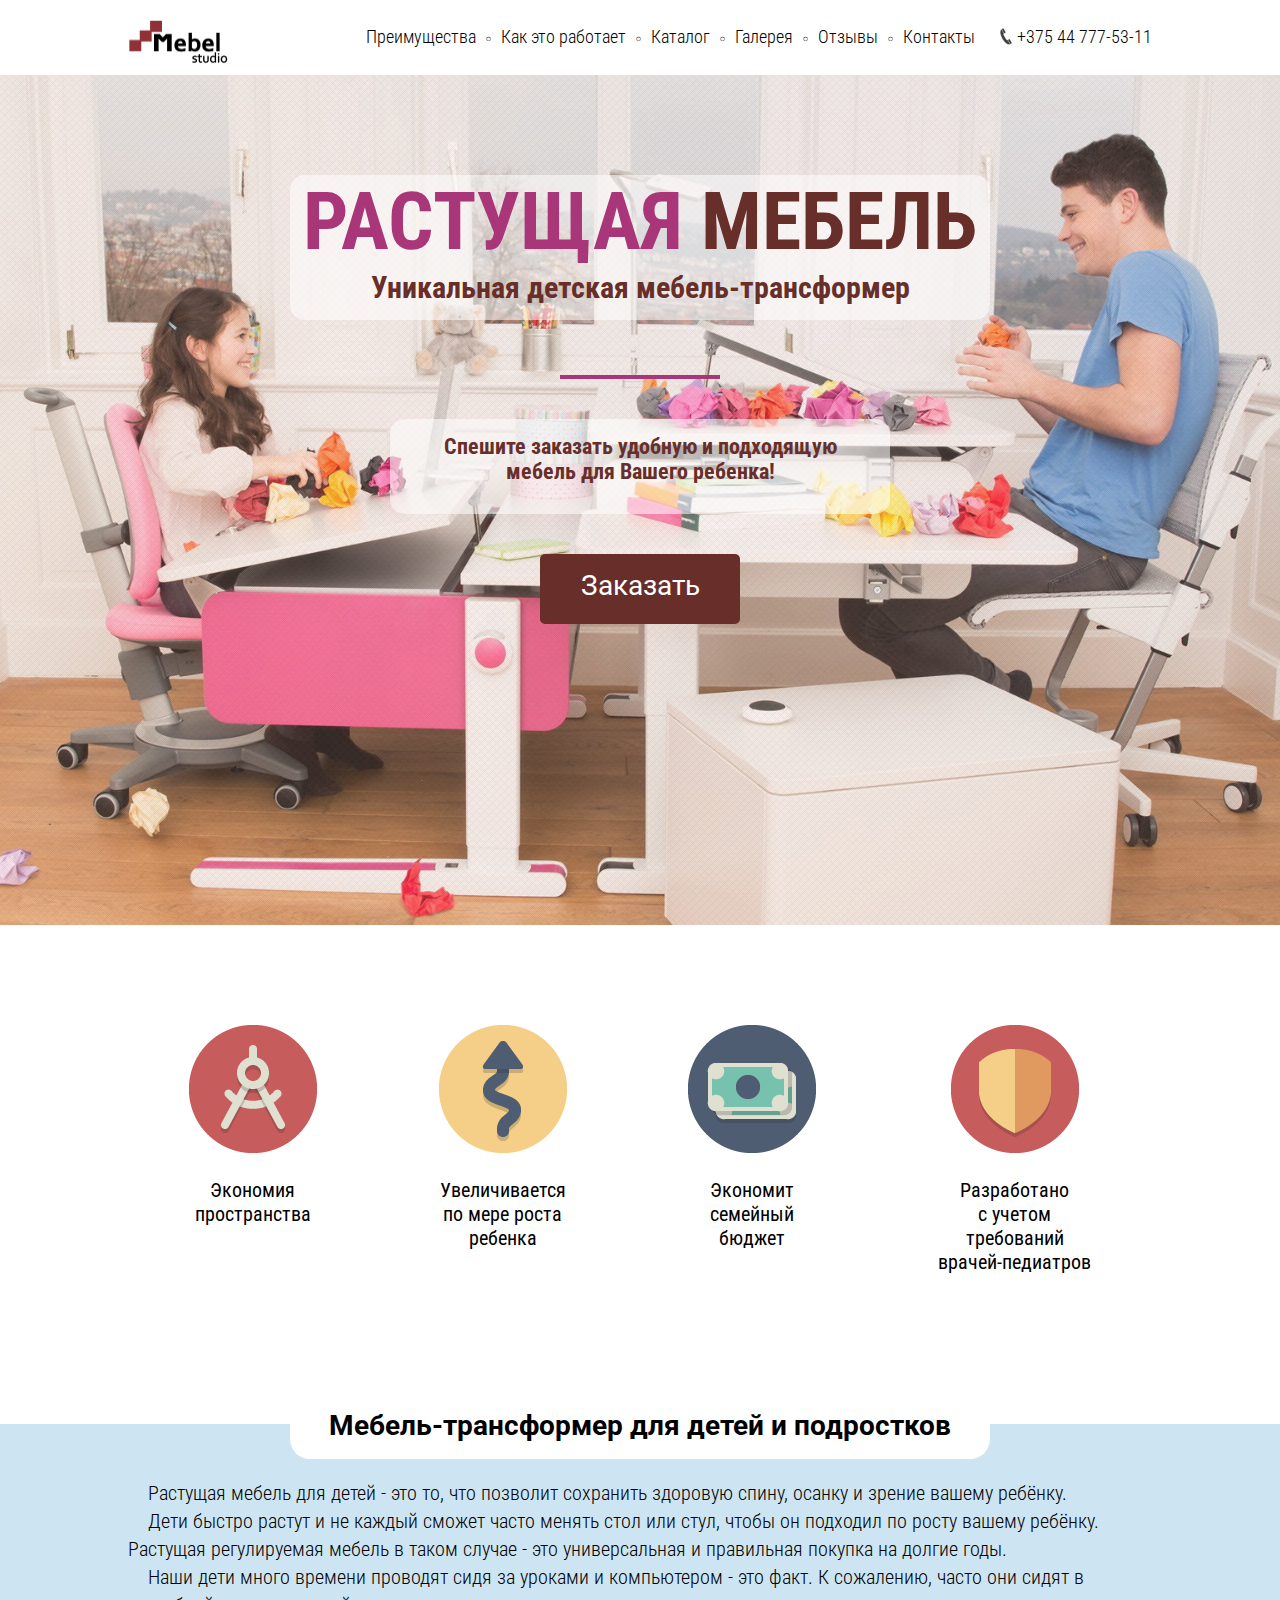
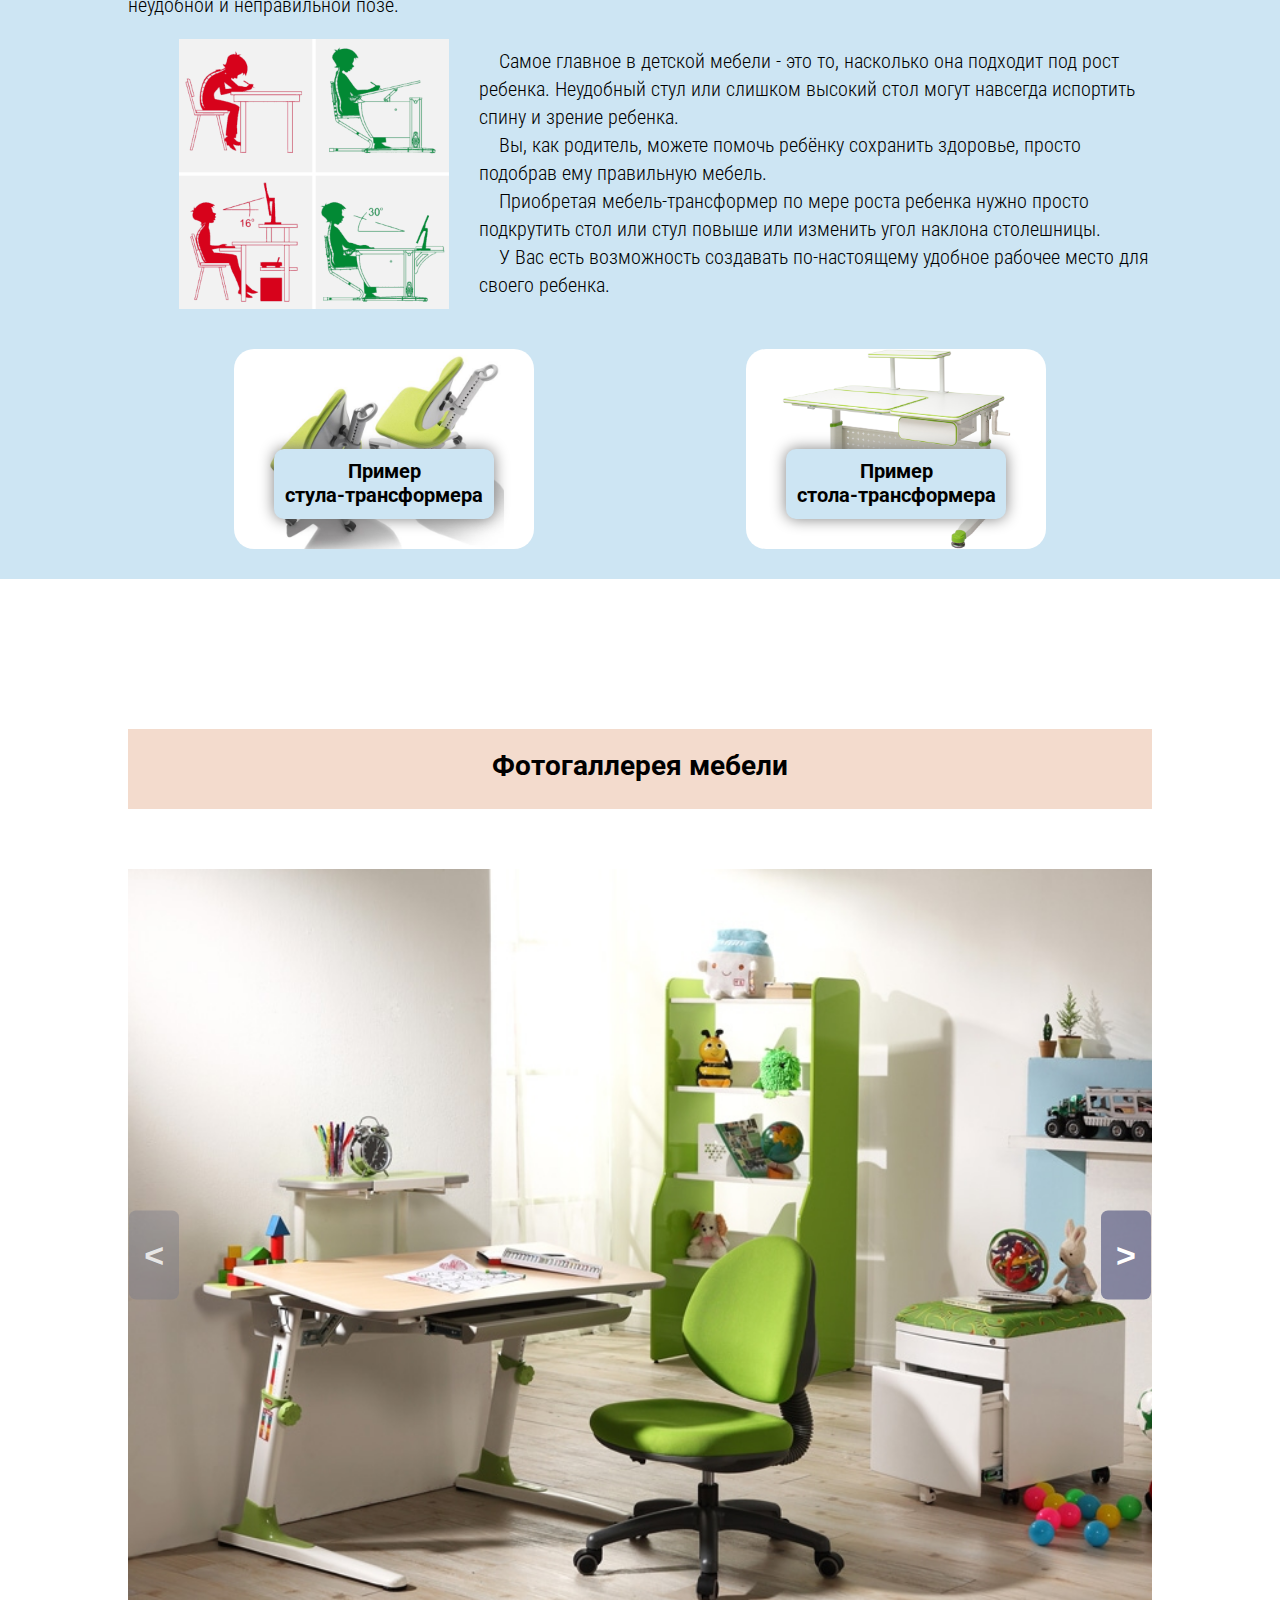
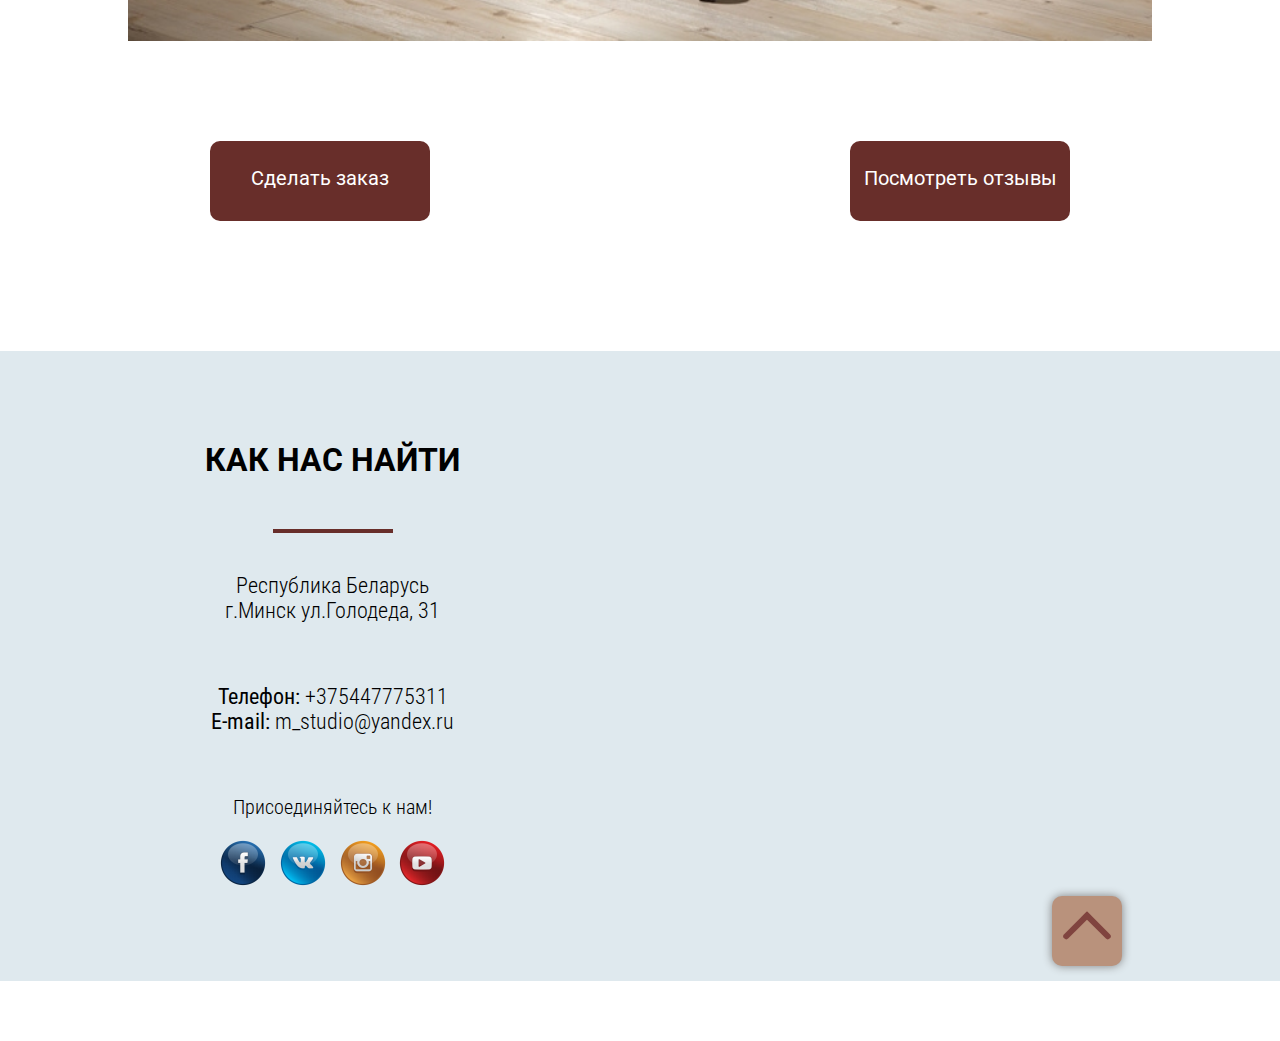
<file: index.html>
<!DOCTYPE html>
<html lang="ru">
<head>
    <meta charset="UTF-8">
    <meta name="viewport" content="width=device-width, initial-scale=1.0">
    <meta name="author" content="Миронов Алексей">
    <meta name="description" content="Все о растущей мебели для детей и подростков">
    <title>Главная</title>
    <link href="https://fonts.googleapis.com/css2?family=Montserrat:wght@400;500&family=Roboto+Condensed:ital,wght@0,300;0,400;1,300;1,400&family=Roboto:ital,wght@0,300;0,400;1,300;1,400&display=swap" rel="stylesheet">
    <link rel="stylesheet" href="css/style.css">
    <link rel="stylesheet" href="css/media.css">
</head>
<body>
    <div class="site">
        <header id="head" class="header">
            <div class="container">
                <div class="header_wrapper">
                    <div class="burger">&#9776;</div>
                    <div class="logo">
                        <a href="/"><img src="img/logo.png" alt="Логотип"></a>
                    </div>
                    <nav class="nav">
                        <ul>
                            <li><a href="#m1">Преимущества</a></li><span>o</span>
                            <li><a href="#m2">Как это работает</a></li><span>o</span>
                            <li><a class="bg_1" href="#">Каталог</a><ul>
                                <li><a href="pages/catalog_chairs.html">Каталог стульев</a></li>
                                <li><a href="pages/catalog_tables.html">Каталог столов</a></li>
                            </ul></li><span>o</span>
                            <li><a href="#m3">Галерея</a></li><span>o</span>
                            <li><a href="pages/reviews.html">Отзывы</a></li><span>o</span>
                            <li><a href="#m4">Контакты</a></li>
                        </ul>
                    </nav>
                    <div class="header_tel">
                        <a href="tel:+375447775311"><img src="img/icon-Tel.png">+375 44 777-53-11</a>
                    </div>
                </div>
            </div>
        </header>
        <main>
            <div class="wrapper_promo">
                <div class="promo"></div>
                <div class="promo_l1"></div>
                <div class="promo_l2"></div>
                <div class="wrapper_text">
                    <div class="promo_text1"><span class="text_s1">растущая </span>мебель</div>
                    <div class="promo_slogan">Уникальная детская мебель-трансформер</div>
                    <div class="line_1"></div>
                    <div class="promo_text2">Спешите заказать удобную и подходящую<br>мебель для Вашего ребенка!</div>
                    <div class="button1 openOrd">Заказать</div>
                </div>
            </div>

            <div class="container">
                <div id="m1" class="wrapper_item1">
                    <div class="item1_pict1">
                        <img src="img/circlecompass-icon.png" alt="icon_1">
                        <div class="item1_text">Экономия<br> пространства</div>
                    </div>
                    <div class="item1_pict1">
                        <img src="img/windy-icon.png" alt="icon_2">
                        <div class="item1_text">Увеличивается<br> по мере роста<br> ребенка</div>
                    </div>
                    <div class="item1_pict1">
                        <img src="img/money-icon.png" alt="icon_3">
                        <div class="item1_text">Экономит<br> семейный<br> бюджет</div>
                    </div>
                    <div class="item1_pict1">
                        <img src="img/security-icon.png" alt="icon_4">
                        <div class="item1_text">Разработано<br> с учетом<br> требований<br> врачей-педиатров</div>
                    </div>
                </div>
                <div id="m2"></div>
            </div>
            
            <div class="bg_item2">
                <div class="container">
                    <div class="wrapper_item2">
                        <div class="item2_h1">Мебель-трансформер для детей и подростков</div>
                        <div class="item2_p1"><p>Растущая мебель для детей - это то, что позволит сохранить здоровую спину, осанку и зрение вашему ребёнку. </p><p>Дети быстро растут и не каждый сможет часто менять стол или стул, чтобы он подходил по росту вашему ребёнку. Растущая регулируемая мебель в таком случае - это универсальная и правильная покупка на долгие годы.</p><p>Наши дети много времени проводят сидя за уроками и компьютером - это факт. К сожалению, часто они сидят в неудобной и неправильной позе.</p><img src="img/12.png" alt="foto2"> <br><p>Самое главное в детской мебели - это то, насколько она подходит под рост ребенка. Неудобный стул или слишком высокий стол могут навсегда испортить спину и зрение ребенка.</p> <p>Вы, как родитель, можете помочь ребёнку сохранить здоровье, просто подобрав ему правильную мебель.</p><p>Приобретая мебель-трансформер по мере роста ребенка нужно просто подкрутить стол или стул повыше или изменить угол наклона столешницы.</p><p>У Вас есть возможность создавать по-настоящему удобное рабочее место для своего ребенка.</p> </div>
                    </div>
                    <div class="wrapper_item3">
                        <div class="item2 pop1">
                            <div class="buttonPop chair">Пример<br> стула-трансформера</div>
                        </div>
                        <div class="item2 pop2">
                            <div class="buttonPop table">Пример<br> стола-трансформера</div>
                        </div>
                    </div>
                </div>
            </div>

            <div class="container">
                <div id="m3" class="gallery_text">Фотогаллерея мебели</div>
            </div>
            <section class="promoS" id="slider">
                <div class="container">
                    <ul class="promoS_list">
                        <li class="promoS_item">
                            <div class="promoS_cont img20"><img src="img/1opacity.png" alt=""></div>
                        </li>
                        <li class="promoS_item">
                            <div class="promoS_cont img21"><img src="img/1opacity.png" alt=""></div>
                        </li>
                        <li class="promoS_item">
                            <div class="promoS_cont img22"><img src="img/1opacity.png" alt=""></div>
                        </li>
                        <li class="promoS_item">
                            <div class="promoS_cont img23"><img src="img/1opacity.png" alt=""></div>
                        </li>
                        <li class="promoS_item">
                            <div class="promoS_cont img24"><img src="img/1opacity.png" alt=""></div>
                        </li>
                        <li class="promoS_item">
                            <div class="promoS_cont img25"><img src="img/1opacity.png" alt=""></div>
                        </li>
                        <li class="promoS_item">
                            <div class="promoS_cont img26"><img src="img/1opacity.png" alt=""></div>
                        </li>
                        <li class="promoS_item">
                            <div class="promoS_cont img27"><img src="img/1opacity.png" alt=""></div>
                        </li>
                        <li class="promoS_item">
                            <div class="promoS_cont img28"><img src="img/1opacity.png" alt=""></div>
                        </li>
                        <li class="promoS_item">
                            <div class="promoS_cont img29"><img src="img/1opacity.png" alt=""></div>
                        </li>
                        <li class="promoS_item">
                            <div class="promoS_cont img30"><img src="img/1opacity.png" alt=""></div>
                        </li>
                        <li class="promoS_item">
                            <div class="promoS_cont img31"><img src="img/1opacity.png" alt=""></div>
                        </li>
                    </ul>
                </div>
                <button class="promo_but promo_but_prew" id="prev"><</button>
                <button class="promo_but promo_but_next" id="next">></button>
            </section>

            <div class="wrapper_item4">
                <div class="buttonAction openOrd">Сделать заказ</div>
                <div class="buttonAction rew"><a href="pages/reviews.html">Посмотреть отзывы</a></div>
            </div>
        </main>
        <footer>
            <div class="bg_footer">
                <div class="container">
                    <div id="m4" class="wrapper_contacts">
                        <div class="contacts">
                            <div class="contacts_slogan">КАК НАС НАЙТИ</div>
                            <div class="line_2"></div>
                            <div class="contacts_text">Республика Беларусь<br> г.Минск ул.Голодеда, 31</div><br>
                            <a href="tel:+375447775311"><strong>Телефон: </strong>+375447775311</a><br>
                            <a href="mailto:mironov0507@gmail.com"><strong>E-mail: </strong>m_studio@yandex.ru</a>
                            <div class="contacts_text2">Присоединяйтесь к нам!</div>
                            <div class="wrapper_social">
                                <a href="https://www.facebook.com/" target="_blank"><div class="hoverS soc_fb"></div></a>
                                <a href="https://vk.com/" target="_blank"><div class="hoverS soc_vk"></div></a>
                                <a href="https://www.instagram.com/" target="_blank"><div class="hoverS soc_ins"></div></a>
                                <a href="https://www.youtube.com/" target="_blank"><div class="hoverS soc_you"></div></a>
                            </div>
                        </div>
                        <a href="#head"><div class="buttonUp">
                                        <div class="wr_lines">
                                            <div class="lineL"></div>
                                            <div class="lineR"></div>
                                        </div>
                                    </div></a>
                        <div class="map">
                            <iframe src="https://yandex.ru/map-widget/v1/?um=constructor%3Abe6701564202190aedefa91f8ec031a67f0ca0144181db90ae437dbca473207b&amp;source=constructor" frameborder="0"></iframe>
                        </div>
                    </div>
                </div>
            </div>
        </footer>
    </div>
    <script src="js/script.js"></script>
    <script src="js/api.js"></script>
</body>
</html>
</file>
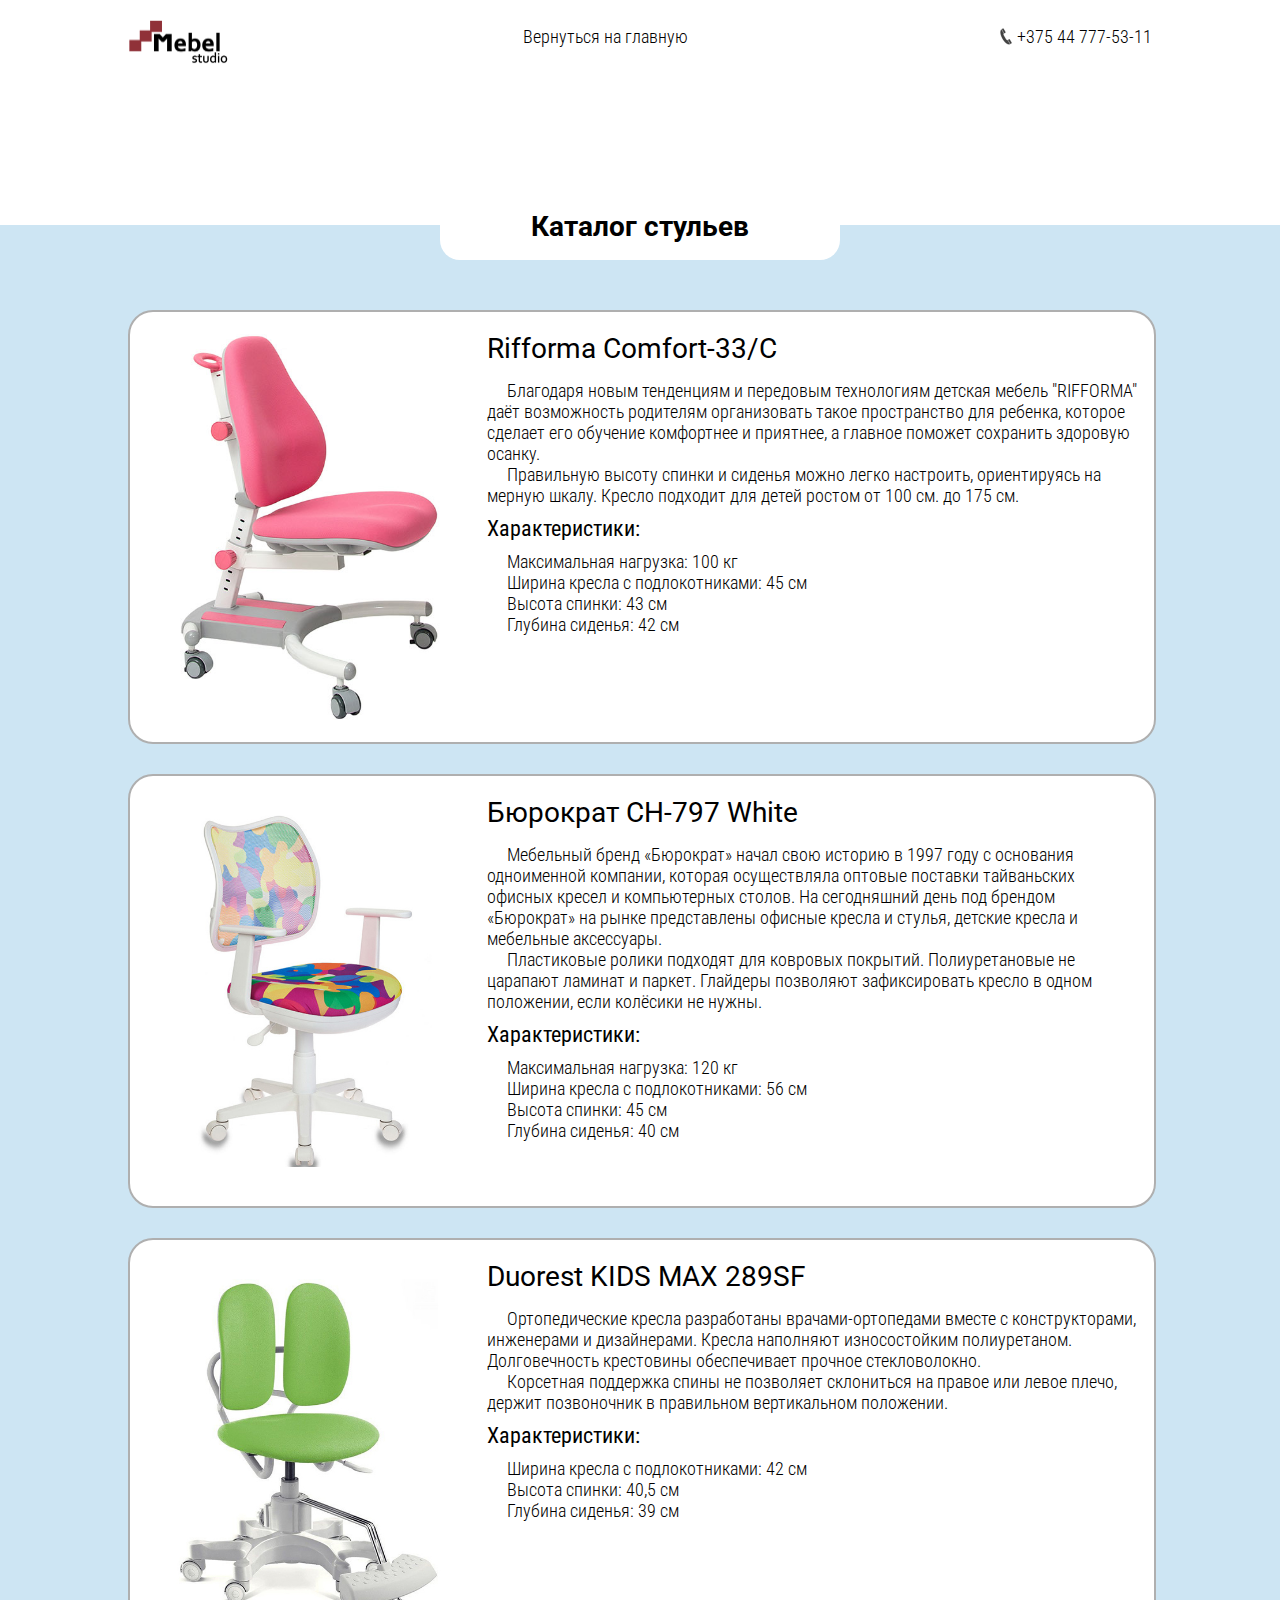
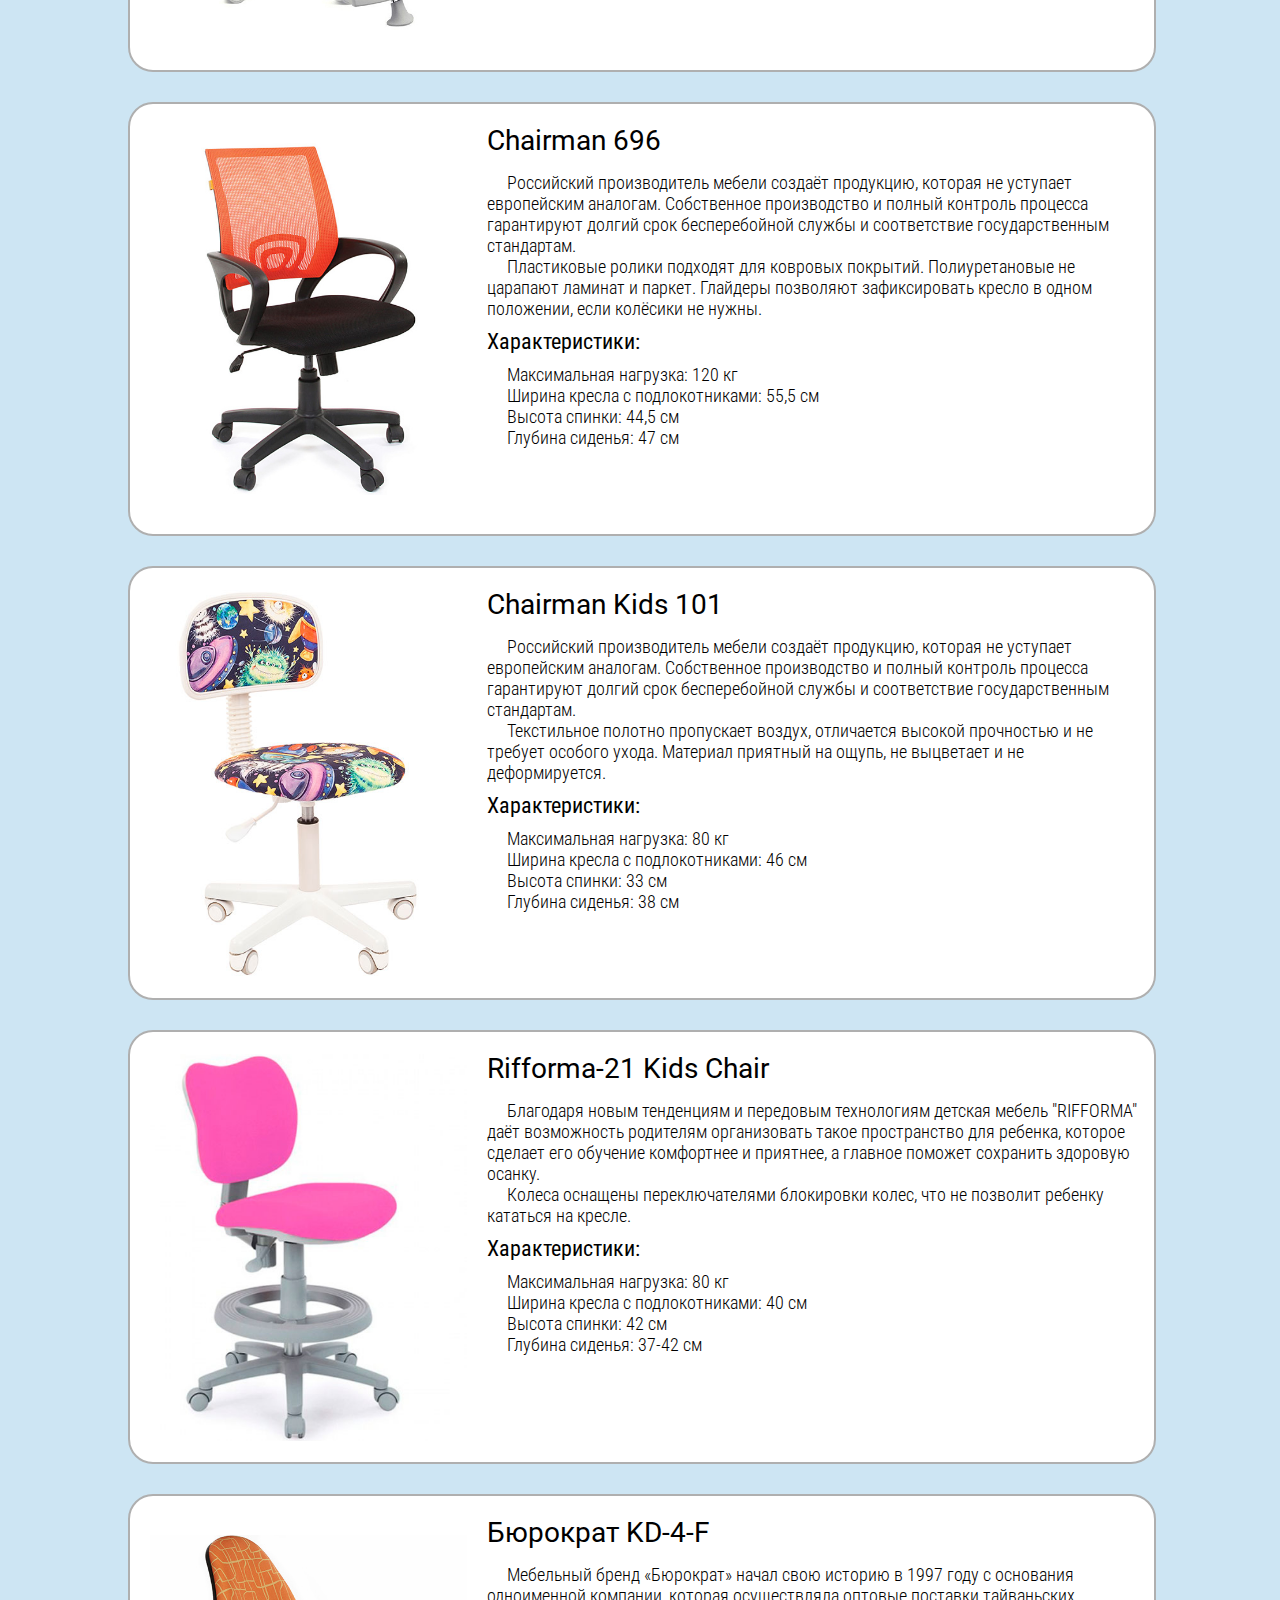
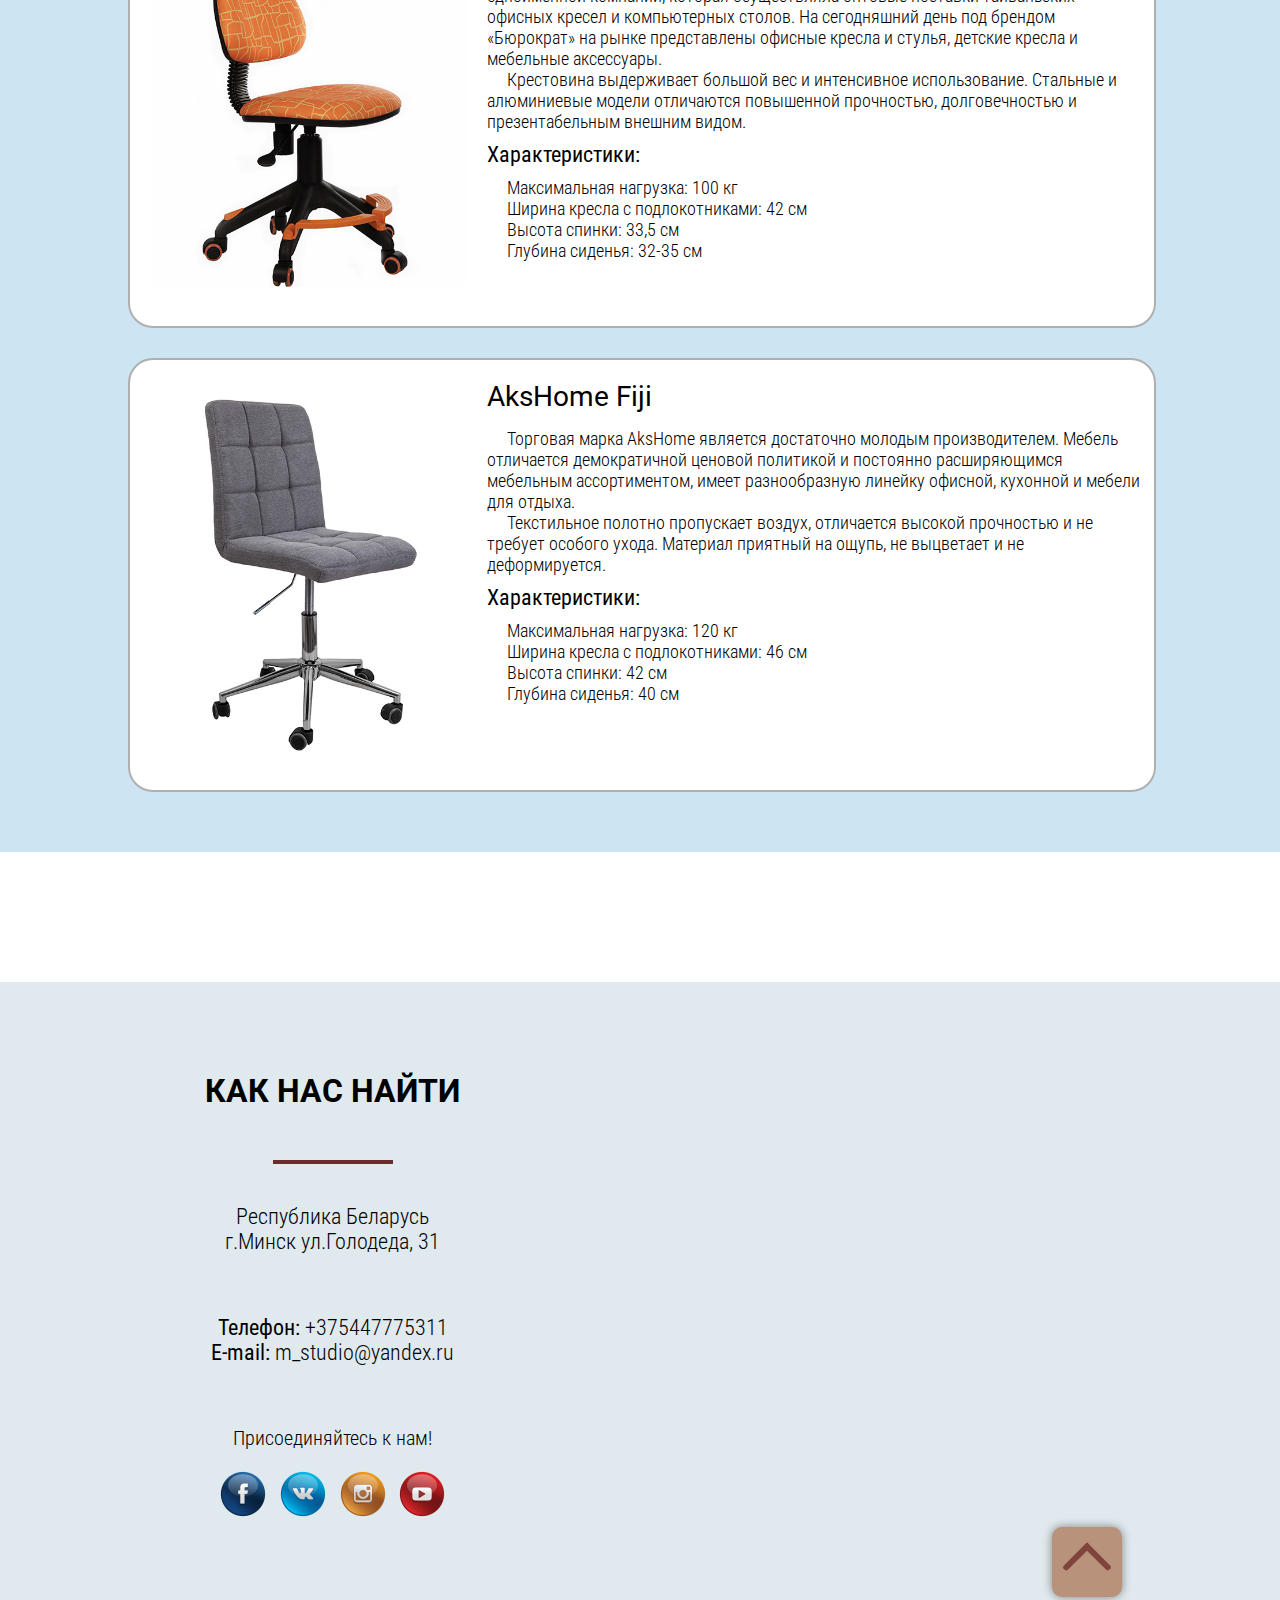
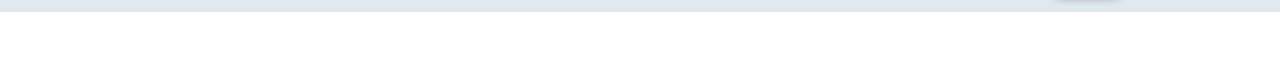
<file: pages/catalog_chairs.html>
<!DOCTYPE html>
<html lang="ru">
<head>
    <meta charset="UTF-8">
    <meta name="viewport" content="width=device-width, initial-scale=1.0">
    <meta name="author" content="Миронов Алексей">
    <meta name="description" content="Все о растущей мебели для детей и подростков">
    <title>Каталог стульев</title>
    <link href="https://fonts.googleapis.com/css2?family=Montserrat:wght@400;500&family=Roboto+Condensed:ital,wght@0,300;0,400;1,300;1,400&family=Roboto:ital,wght@0,300;0,400;1,300;1,400&display=swap" rel="stylesheet">
    <link rel="stylesheet" href="../css/style.css">
    <link rel="stylesheet" href="../css/media.css">
</head>
<body>
    <div class="site">
        <header id="head" class="header">
            <div class="container">
                <div class="header_wrapper">
                    <div class="logo">
                        <a href="../index.html"><img src="../img/logo.png" alt="Логотип"></a>
                    </div>
                    <nav class="nav1">
                        <ul>
                            <li><a href="../index.html">Вернуться на главную</a></li>
                        </ul>
                    </nav>
                    <div class="header_tel">
                        <a href="tel:+375447775311"><img src="../img/icon-Tel.png">+375 44 777-53-11</a>
                    </div>
                </div>
            </div>
        </header>
        <main>
            
            <div class="bg_item2">
                <div class="container">
                    <div class="wrapper_item21">
                        <div class="item2_h1 item2_h3">Каталог стульев</div>
                        <div class="wrapper_ch">
                            <div class="item_ch">
                                <div class="cat_img img1"></div>
                                <div class="cat_text">
                                    <div class="title_product">Rifforma Comfort-33/C</div>
                                    <div class="desc_product"><p>Благодаря новым тенденциям и передовым технологиям детская мебель "RIFFORMA" даёт возможность родителям организовать такое пространство для ребенка, которое сделает его обучение комфортнее и приятнее, а главное поможет сохранить здоровую осанку.</p><p>Правильную высоту спинки и сиденья можно легко настроить, ориентируясь на мерную шкалу. Кресло подходит для детей ростом от 100 см. до 175 см.
                                    </p><span>Характеристики:</span><p>Максимальная нагрузка:	100 кг</p><p>Ширина кресла с подлокотниками: 45 см</p><p>Высота спинки: 43 см</p><p>Глубина сиденья: 42 см
                                    </p></div>
                                </div>
                            </div>
                            <div class="item_ch">
                                <div class="cat_img img2"></div>
                                <div class="cat_text">
                                    <div class="title_product">Бюрократ CH-797 White</div>
                                    <div class="desc_product"><p>Мебельный бренд «Бюрократ» начал свою историю в 1997 году с основания одноименной компании, которая осуществляла оптовые поставки тайваньских офисных кресел и компьютерных столов. На сегодняшний день под брендом «Бюрократ» на рынке представлены офисные кресла и стулья, детские кресла и мебельные аксессуары.</p><p>Пластиковые ролики подходят для ковровых покрытий. Полиуретановые не царапают ламинат и паркет. Глайдеры позволяют зафиксировать кресло в одном положении, если колёсики не нужны.
                                    </p><span>Характеристики:</span><p>Максимальная нагрузка:	120 кг</p><p>Ширина кресла с подлокотниками: 56 см</p><p>Высота спинки: 45 см</p><p>Глубина сиденья: 40 см
                                    </p></div>
                                </div>
                            </div>
                            <div class="item_ch">
                                <div class="cat_img img3"></div>
                                <div class="cat_text">
                                    <div class="title_product">Duorest KIDS MAX 289SF</div>
                                    <div class="desc_product"><p>Ортопедические кресла разработаны врачами-ортопедами вместе с конструкторами, инженерами и дизайнерами. Кресла наполняют износостойким полиуретаном. Долговечность крестовины обеспечивает прочное стекловолокно.</p><p>Корсетная поддержка спины не позволяет склониться на правое или левое плечо, держит позвоночник в правильном вертикальном положении.
                                    </p><span>Характеристики:</span><p>Ширина кресла с подлокотниками: 42 см</p><p>Высота спинки: 40,5 см</p><p>Глубина сиденья: 39 см
                                    </p></div>
                                </div>
                            </div>
                            <div class="item_ch">
                                <div class="cat_img img4"></div>
                                <div class="cat_text">
                                    <div class="title_product">Chairman 696</div>
                                    <div class="desc_product"><p>Российский производитель мебели создаёт продукцию, которая не уступает европейским аналогам. Собственное производство и полный контроль процесса гарантируют долгий срок бесперебойной службы и соответствие государственным стандартам.</p><p>Пластиковые ролики подходят для ковровых покрытий. Полиуретановые не царапают ламинат и паркет. Глайдеры позволяют зафиксировать кресло в одном положении, если колёсики не нужны.
                                    </p><span>Характеристики:</span><p>Максимальная нагрузка:	120 кг</p><p>Ширина кресла с подлокотниками: 55,5 см</p><p>Высота спинки: 44,5 см</p><p>Глубина сиденья: 47 см
                                    </p></div>
                                </div>
                            </div>
                            <div class="item_ch">
                                <div class="cat_img img5"></div>
                                <div class="cat_text">
                                    <div class="title_product">Chairman Kids 101
                                    </div>
                                    <div class="desc_product"><p>Российский производитель мебели создаёт продукцию, которая не уступает европейским аналогам. Собственное производство и полный контроль процесса гарантируют долгий срок бесперебойной службы и соответствие государственным стандартам.</p><p>Текстильное полотно пропускает воздух, отличается высокой прочностью и не требует особого ухода. Материал приятный на ощупь, не выцветает и не деформируется.
                                    </p><span>Характеристики:</span><p>Максимальная нагрузка:	80 кг</p><p>Ширина кресла с подлокотниками: 46 см</p><p>Высота спинки: 33 см</p><p>Глубина сиденья: 38 см
                                    </p></div>
                                </div>
                            </div>
                            <div class="item_ch">
                                <div class="cat_img img6"></div>
                                <div class="cat_text">
                                    <div class="title_product">Rifforma-21 Kids Chair
                                    </div>
                                    <div class="desc_product"><p>Благодаря новым тенденциям и передовым технологиям детская мебель "RIFFORMA" даёт возможность родителям организовать такое пространство для ребенка, которое сделает его обучение комфортнее и приятнее, а главное поможет сохранить здоровую осанку.</p><p>Колеса оснащены переключателями блокировки колес, что не позволит ребенку кататься на кресле.
                                    </p><span>Характеристики:</span><p>Максимальная нагрузка:	80 кг</p><p>Ширина кресла с подлокотниками: 40 см</p><p>Высота спинки: 42 см</p><p>Глубина сиденья: 37-42 см
                                    </p></div>
                                </div>
                            </div>
                            <div class="item_ch">
                                <div class="cat_img img7"></div>
                                <div class="cat_text">
                                    <div class="title_product">Бюрократ KD-4-F</div>
                                    <div class="desc_product"><p>Мебельный бренд «Бюрократ» начал свою историю в 1997 году с основания одноименной компании, которая осуществляла оптовые поставки тайваньских офисных кресел и компьютерных столов. На сегодняшний день под брендом «Бюрократ» на рынке представлены офисные кресла и стулья, детские кресла и мебельные аксессуары.</p><p>Крестовина выдерживает большой вес и интенсивное использование. Стальные и алюминиевые модели отличаются повышенной прочностью, долговечностью и презентабельным внешним видом.
                                    </p><span>Характеристики:</span><p>Максимальная нагрузка:	100 кг</p><p>Ширина кресла с подлокотниками: 42 см</p><p>Высота спинки: 33,5 см</p><p>Глубина сиденья: 32-35 см
                                    </p></div>
                                </div>
                            </div>
                            <div class="item_ch">
                                <div class="cat_img img8"></div>
                                <div class="cat_text">
                                    <div class="title_product">AksHome Fiji</div>
                                    <div class="desc_product"><p>Торговая марка AksHome является достаточно молодым производителем. Мебель отличается демократичной ценовой политикой и постоянно расширяющимся мебельным ассортиментом, имеет разнообразную линейку офисной, кухонной и мебели для отдыха.</p><p>Текстильное полотно пропускает воздух, отличается высокой прочностью и не требует особого ухода. Материал приятный на ощупь, не выцветает и не деформируется.
                                    </p><span>Характеристики:</span><p>Максимальная нагрузка:	120 кг</p><p>Ширина кресла с подлокотниками: 46 см</p><p>Высота спинки: 42 см</p><p>Глубина сиденья: 40 см
                                    </p></div>
                                </div>
                            </div>
                        </div>
                    </div>
                </div>
            </div>
            
        </main>
        <footer>
            <div class="bg_footer">
                <div class="container">
                    <div class="wrapper_contacts">
                        <div class="contacts">
                            <div class="contacts_slogan">КАК НАС НАЙТИ</div>
                            <div class="line_2"></div>
                            <div class="contacts_text">Республика Беларусь<br> г.Минск ул.Голодеда, 31</div><br>
                            <a href="tel:+375447775311"><strong>Телефон: </strong>+375447775311</a><br>
                            <a href="mailto:mironov0507@gmail.com"><strong>E-mail: </strong>m_studio@yandex.ru</a>
                            <div class="contacts_text2">Присоединяйтесь к нам!</div>
                            <div class="wrapper_social">
                                <a href="https://www.facebook.com/" target="_blank"><div class="hoverS soc_fb"></div></a>
                                <a href="https://vk.com/" target="_blank"><div class="hoverS soc_vk"></div></a>
                                <a href="https://www.instagram.com/" target="_blank"><div class="hoverS soc_ins"></div></a>
                                <a href="https://www.youtube.com/" target="_blank"><div class="hoverS soc_you"></div></a>
                            </div>
                        </div>
                        <a href="#head"><div class="buttonUp">
                                        <div class="wr_lines">
                                            <div class="lineL"></div>
                                            <div class="lineR"></div>
                                        </div>
                                    </div></a>
                        <div class="map">
                            <iframe src="https://yandex.ru/map-widget/v1/?um=constructor%3Abe6701564202190aedefa91f8ec031a67f0ca0144181db90ae437dbca473207b&amp;source=constructor" frameborder="0"></iframe>
                        </div>
                    </div>
                </div>
            </div>
        </footer>
    </div>

    <script src="../js/api.js"></script>
</body>
</html>
</file>
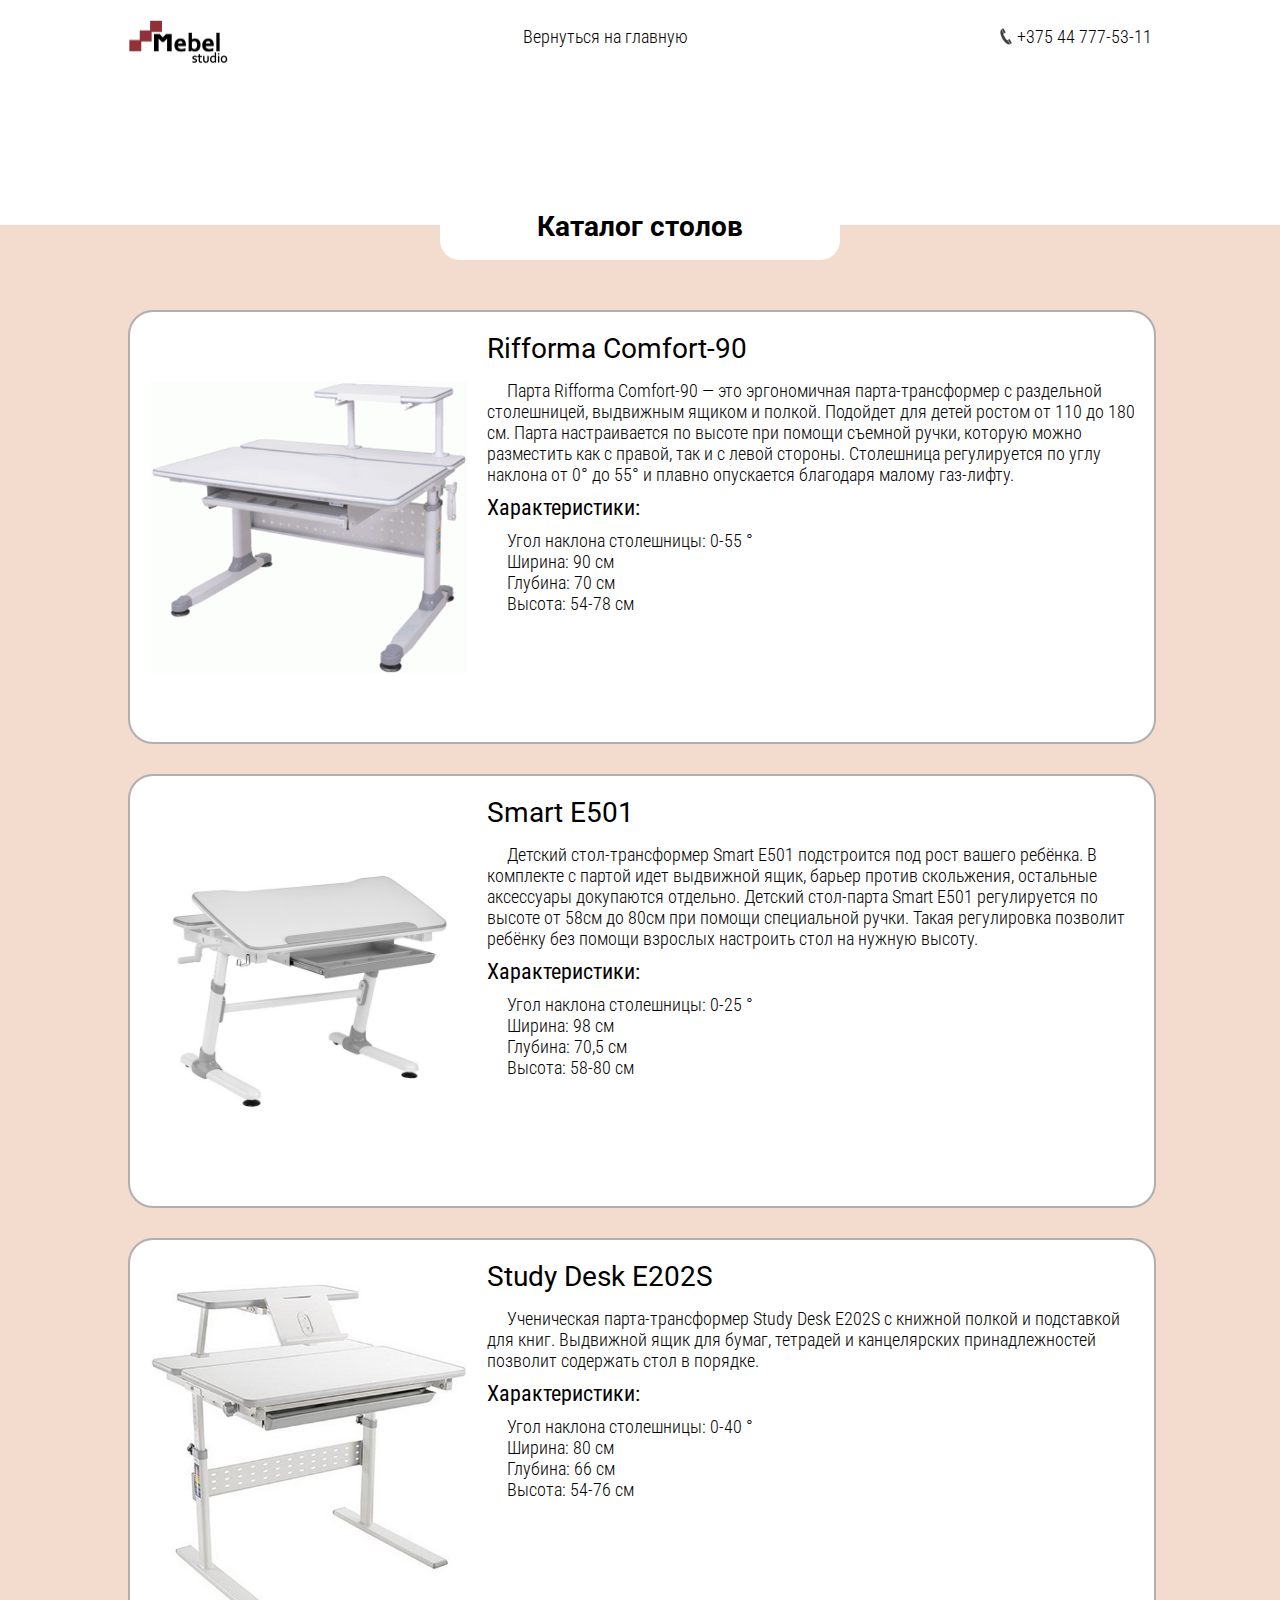
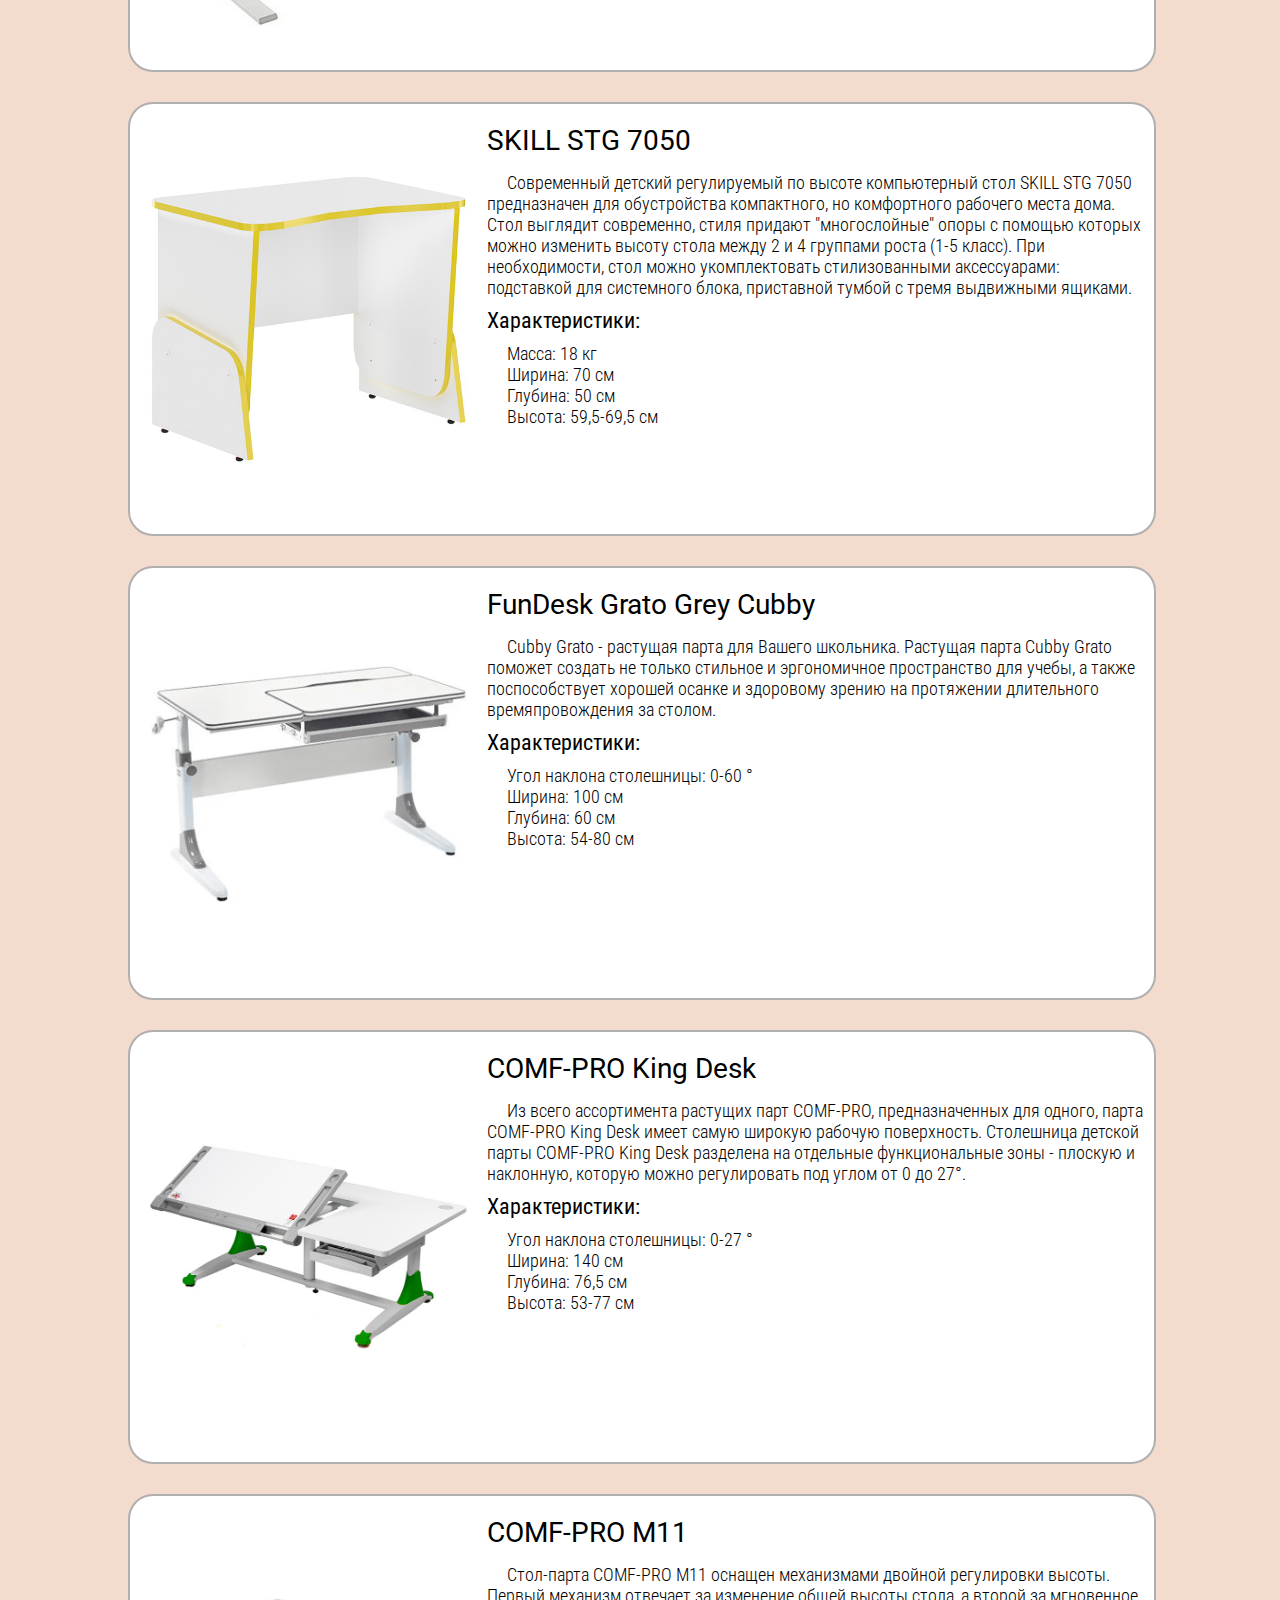
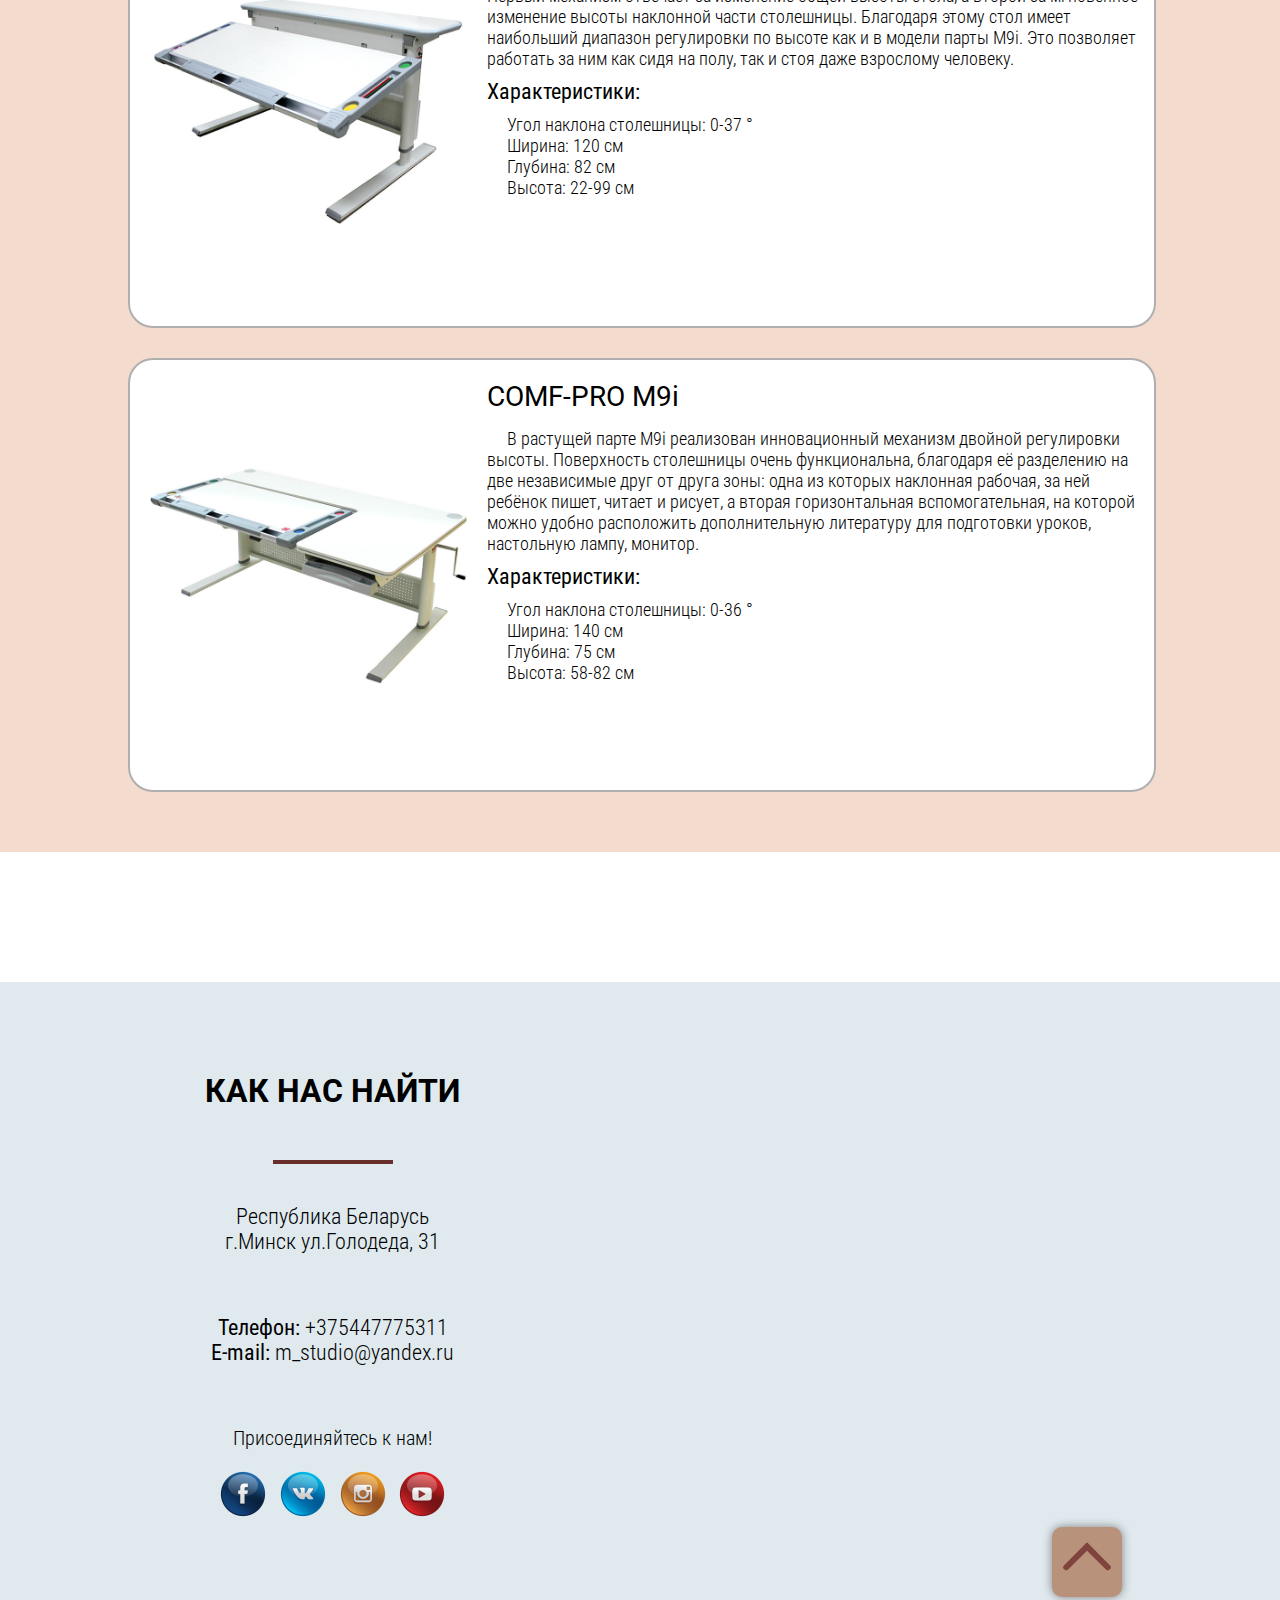
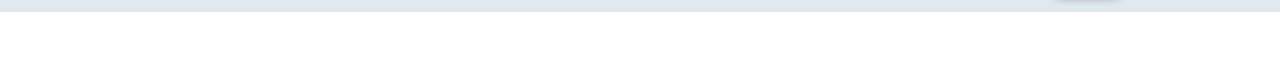
<file: pages/catalog_tables.html>
<!DOCTYPE html>
<html lang="ru">
<head>
    <meta charset="UTF-8">
    <meta name="viewport" content="width=device-width, initial-scale=1.0">
    <meta name="author" content="Миронов Алексей">
    <meta name="description" content="Все о растущей мебели для детей и подростков">
    <title>Каталог столов</title>
    <link href="https://fonts.googleapis.com/css2?family=Montserrat:wght@400;500&family=Roboto+Condensed:ital,wght@0,300;0,400;1,300;1,400&family=Roboto:ital,wght@0,300;0,400;1,300;1,400&display=swap" rel="stylesheet">
    <link rel="stylesheet" href="../css/style.css">
    <link rel="stylesheet" href="../css/media.css">
</head>
<body>
    <div class="site">
        <header id="head" class="header">
            <div class="container">
                <div class="header_wrapper">
                    <div class="logo">
                        <a href="../index.html"><img src="../img/logo.png" alt="Логотип"></a>
                    </div>
                    <nav class="nav1">
                        <ul>
                            <li><a href="../index.html">Вернуться на главную</a></li>
                        </ul>
                    </nav>
                    <div class="header_tel">
                        <a href="tel:+375447775311"><img src="../img/icon-Tel.png">+375 44 777-53-11</a>
                    </div>
                </div>
            </div>
        </header>
        <main>
            
            <div class="bg_item2 bg_item3">
                <div class="container">
                    <div class="wrapper_item21">
                        <div class="item2_h1 item2_h3">Каталог столов</div>
                        <div class="wrapper_ch">
                            <div class="item_ch">
                                <div class="cat_img img9"></div>
                                <div class="cat_text">
                                    <div class="title_product">Rifforma Comfort-90
                                    </div>
                                    <div class="desc_product"><p>Парта Rifforma Comfort-90 — это эргономичная парта-трансформер с раздельной столешницей, выдвижным ящиком и полкой. Подойдет для детей ростом от 110 до 180 см. Парта настраивается по высоте при помощи съемной ручки, которую можно разместить как с правой, так и с левой стороны. Столешница регулируется по углу наклона от 0° до 55° и плавно опускается благодаря малому газ-лифту.</p><span>Характеристики:</span><p>Угол наклона столешницы:	0-55 &deg;</p><p>Ширина: 90 см</p><p>Глубина: 70 см</p><p>Высота: 54-78 см</p></div>
                                </div>
                            </div>
                            <div class="item_ch">
                                <div class="cat_img img10"></div>
                                <div class="cat_text">
                                    <div class="title_product">Smart E501
                                    </div>
                                    <div class="desc_product"><p>Детский стол-трансформер Smart E501 подстроится под рост вашего ребёнка. В комплекте с партой идет выдвижной ящик, барьер против скольжения, остальные аксессуары докупаются отдельно. Детский стол-парта Smart E501 регулируется по высоте от 58см до 80см при помощи специальной ручки. Такая регулировка позволит ребёнку без помощи взрослых настроить стол на нужную высоту.</p><span>Характеристики:</span><p>Угол наклона столешницы:	0-25 &deg;</p><p>Ширина: 98 см</p><p>Глубина: 70,5 см</p><p>Высота: 58-80 см</p></div>
                                </div>
                            </div>
                            <div class="item_ch">
                                <div class="cat_img img11"></div>
                                <div class="cat_text">
                                    <div class="title_product">Study Desk E202S
                                    </div>
                                    <div class="desc_product"><p>Ученическая парта-трансформер Study Desk E202S с книжной полкой и подставкой для книг. Выдвижной ящик для бумаг, тетрадей и канцелярских принадлежностей позволит содержать стол в порядке.</p><span>Характеристики:</span><p>Угол наклона столешницы:	0-40 &deg;</p><p>Ширина: 80 см</p><p>Глубина: 66 см</p><p>Высота: 54-76 см</p></div>
                                </div>
                            </div>
                            <div class="item_ch">
                                <div class="cat_img img12"></div>
                                <div class="cat_text">
                                    <div class="title_product">SKILL STG 7050
                                    </div>
                                    <div class="desc_product"><p>Современный детский регулируемый по высоте компьютерный стол SKILL STG 7050 предназначен для обустройства компактного, но комфортного рабочего места дома. Стол выглядит современно, стиля придают "многослойные" опоры с помощью которых можно изменить высоту стола между 2 и 4 группами роста (1-5 класс). При необходимости, стол можно укомплектовать стилизованными аксессуарами: подставкой для системного блока, приставной тумбой с тремя выдвижными ящиками.</p><span>Характеристики:</span><p>Масса: 18 кг</p><p>Ширина: 70 см</p><p>Глубина: 50 см</p><p>Высота: 59,5-69,5 см</p></div>
                                </div>
                            </div>
                            <div class="item_ch">
                                <div class="cat_img img13"></div>
                                <div class="cat_text">
                                    <div class="title_product">FunDesk Grato Grey Cubby
                                    </div>
                                    <div class="desc_product"><p>Cubby Grato - растущая парта для Вашего школьника. Растущая парта Cubby Grato поможет создать не только стильное и эргономичное пространство для учебы, а также поспособствует хорошей осанке и здоровому зрению на протяжении длительного времяпровождения за столом.</p><span>Характеристики:</span><p>Угол наклона столешницы:	0-60 &deg;</p><p>Ширина: 100 см</p><p>Глубина: 60 см</p><p>Высота: 54-80 см</p></div>
                                </div>
                            </div>
                            <div class="item_ch">
                                <div class="cat_img img14"></div>
                                <div class="cat_text">
                                    <div class="title_product">COMF-PRO King Desk
                                    </div>
                                    <div class="desc_product"><p>Из всего ассортимента растущих парт COMF-PRO, предназначенных для одного, парта COMF-PRO King Desk имеет самую широкую рабочую поверхность. Столешница детской парты COMF-PRO King Desk разделена на отдельные функциональные зоны - плоскую и наклонную, которую можно регулировать под углом от 0 до 27°.</p><span>Характеристики:</span><p>Угол наклона столешницы:	0-27 &deg;</p><p>Ширина: 140 см</p><p>Глубина: 76,5 см</p><p>Высота: 53-77 см</p></div>
                                </div>
                            </div>
                            <div class="item_ch">
                                <div class="cat_img img15"></div>
                                <div class="cat_text">
                                    <div class="title_product">COMF-PRO M11
                                    </div>
                                    <div class="desc_product"><p>Стол-парта COMF-PRO М11 оснащен механизмами двойной регулировки высоты. Первый механизм отвечает за изменение общей высоты стола, а второй за мгновенное изменение высоты наклонной части столешницы. Благодаря этому стол имеет наибольший диапазон регулировки по высоте как и в модели парты М9i. Это позволяет работать за ним как сидя на полу, так и стоя даже взрослому человеку.</p><span>Характеристики:</span><p>Угол наклона столешницы:	0-37 &deg;</p><p>Ширина: 120 см</p><p>Глубина: 82 см</p><p>Высота: 22-99 см</p></div>
                                </div>
                            </div>
                            <div class="item_ch">
                                <div class="cat_img img16"></div>
                                <div class="cat_text">
                                    <div class="title_product">COMF-PRO M9i
                                    </div>
                                    <div class="desc_product"><p>В растущей парте M9i реализован инновационный механизм двойной регулировки высоты. Поверхность столешницы очень функциональна, благодаря её разделению на две независимые друг от друга зоны: одна из которых наклонная рабочая, за ней ребёнок пишет, читает и рисует, а вторая горизонтальная вспомогательная, на которой можно удобно расположить дополнительную литературу для подготовки уроков, настольную лампу, монитор.</p><span>Характеристики:</span><p>Угол наклона столешницы:	0-36 &deg;</p><p>Ширина: 140 см</p><p>Глубина: 75 см</p><p>Высота: 58-82 см</p></div>
                                </div>
                            </div>
                        </div>
                    </div>
                </div>
            </div>
            
        </main>
        <footer>
            <div class="bg_footer">
                <div class="container">
                    <div class="wrapper_contacts">
                        <div class="contacts">
                            <div class="contacts_slogan">КАК НАС НАЙТИ</div>
                            <div class="line_2"></div>
                            <div class="contacts_text">Республика Беларусь<br> г.Минск ул.Голодеда, 31</div><br>
                            <a href="tel:+375447775311"><strong>Телефон: </strong>+375447775311</a><br>
                            <a href="mailto:mironov0507@gmail.com"><strong>E-mail: </strong>m_studio@yandex.ru</a>
                            <div class="contacts_text2">Присоединяйтесь к нам!</div>
                            <div class="wrapper_social">
                                <a href="https://www.facebook.com/" target="_blank"><div class="hoverS soc_fb"></div></a>
                                <a href="https://vk.com/" target="_blank"><div class="hoverS soc_vk"></div></a>
                                <a href="https://www.instagram.com/" target="_blank"><div class="hoverS soc_ins"></div></a>
                                <a href="https://www.youtube.com/" target="_blank"><div class="hoverS soc_you"></div></a>
                            </div>
                        </div>
                        <a href="#head"><div class="buttonUp">
                                        <div class="wr_lines">
                                            <div class="lineL"></div>
                                            <div class="lineR"></div>
                                        </div>
                                    </div></a>
                        <div class="map">
                            <iframe src="https://yandex.ru/map-widget/v1/?um=constructor%3Abe6701564202190aedefa91f8ec031a67f0ca0144181db90ae437dbca473207b&amp;source=constructor" frameborder="0"></iframe>
                        </div>
                    </div>
                </div>
            </div>
        </footer>
    </div>

    <script src="../js/api.js"></script>
</body>
</html>
</file>
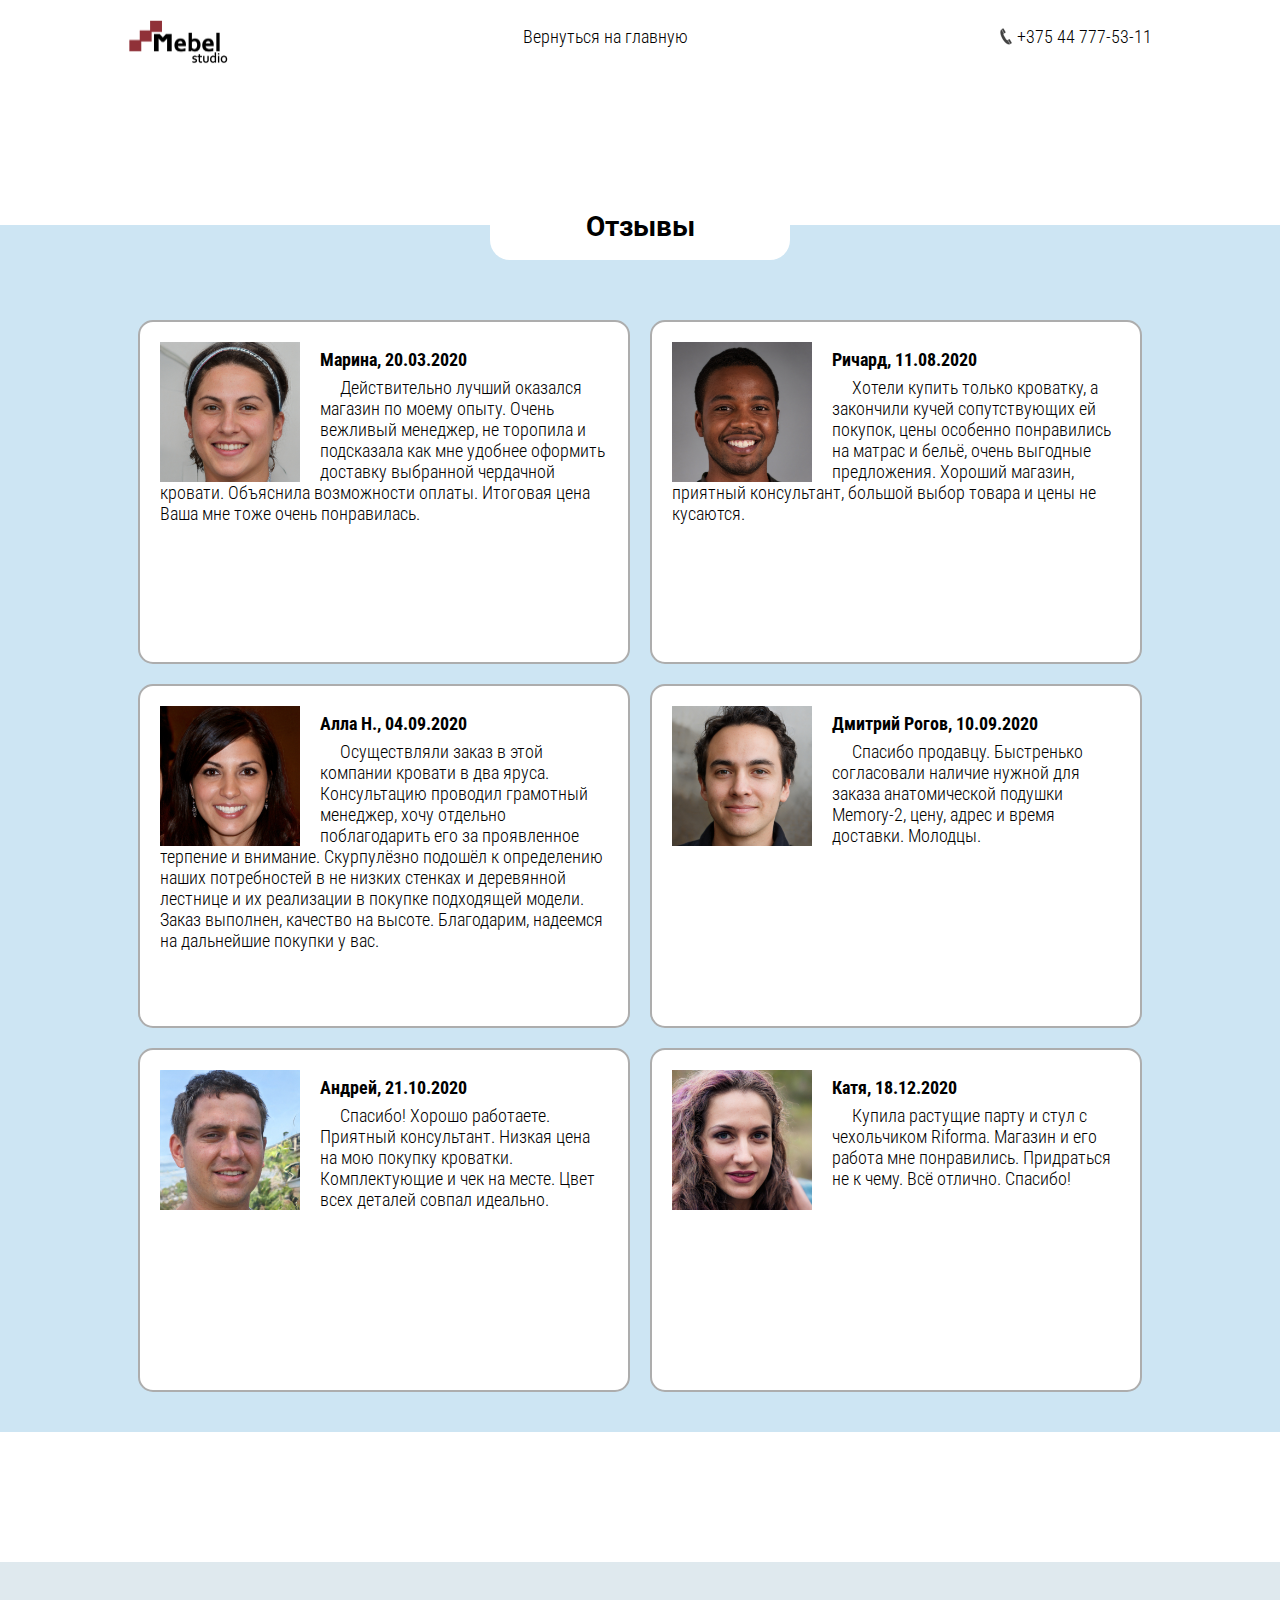
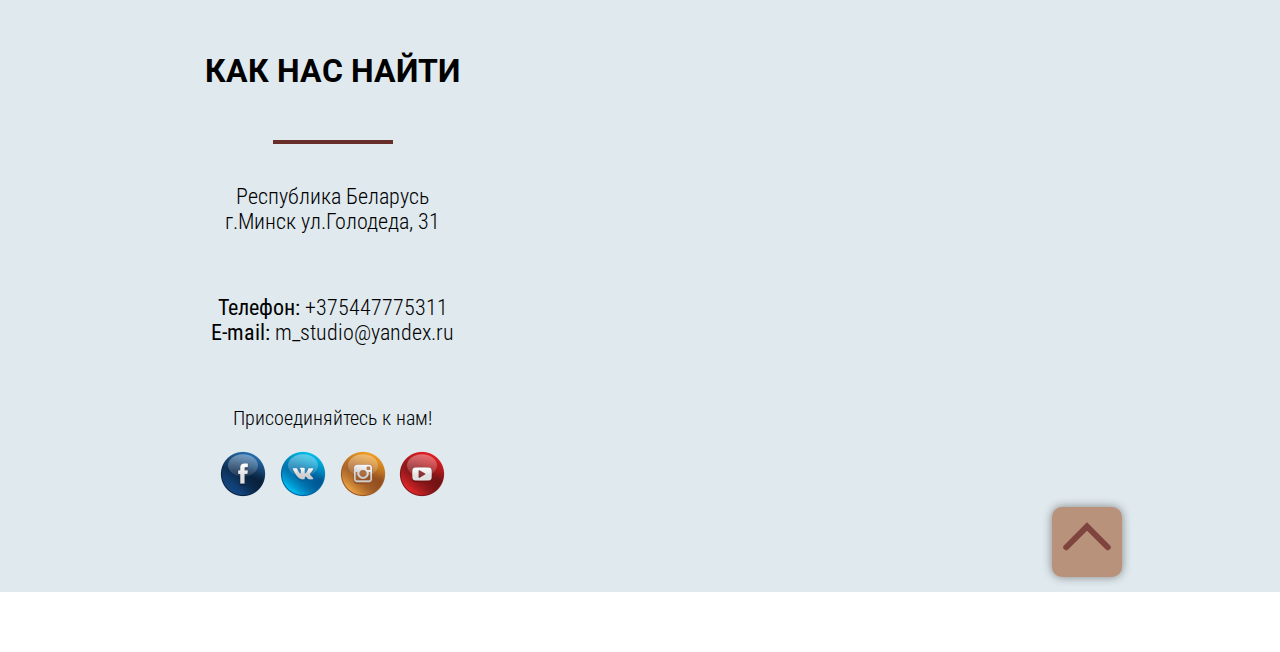
<file: pages/reviews.html>
<!DOCTYPE html>
<html lang="ru">
<head>
    <meta charset="UTF-8">
    <meta name="viewport" content="width=device-width, initial-scale=1.0">
    <meta name="author" content="Миронов Алексей">
    <meta name="description" content="Все о растущей мебели для детей и подростков">
    <title>Отзывы</title>
    <link href="https://fonts.googleapis.com/css2?family=Montserrat:wght@400;500&family=Roboto+Condensed:ital,wght@0,300;0,400;1,300;1,400&family=Roboto:ital,wght@0,300;0,400;1,300;1,400&display=swap" rel="stylesheet">
    <link rel="stylesheet" href="../css/style.css">
    <link rel="stylesheet" href="../css/media.css">
</head>
<body>
    <div class="site">
        <header id="head" class="header">
            <div class="container">
                <div class="header_wrapper">
                    <div class="logo">
                        <a href="../index.html"><img src="../img/logo.png" alt="Логотип"></a>
                    </div>
                    <nav class="nav1">
                        <ul>
                            <li><a href="../index.html">Вернуться на главную</a></li>
                        </ul>
                    </nav>
                    <div class="header_tel">
                        <a href="tel:+375447775311"><img src="../img/icon-Tel.png">+375 44 777-53-11</a>
                    </div>
                </div>
            </div>
        </header>
        <main>
            
            <div class="bg_item2">
                <div class="container">
                    <div class="wrapper_item21">
                        <div class="item2_h1 item2_h2">Отзывы</div>
                        <div class="wrapper_rew">
                            <div class="itemRew">
                                <img src="../img/i2.jpg" alt="foto"><div class="textRew"><span>Марина, 20.03.2020  </span><p>Действительно лучший оказался магазин по моему опыту. Очень вежливый менеджер, не торопила и подсказала как мне удобнее оформить доставку выбранной чердачной кровати. Объяснила возможности оплаты. Итоговая цена Ваша мне тоже очень понравилась.</p></div>
                            </div>
                            <div class="itemRew">
                                <img src="../img/i1.jpg" alt="foto"><div class="textRew"><span>Ричард, 11.08.2020  </span><p>Хотели купить только кроватку, а закончили кучей сопутствующих ей покупок, цены особенно понравились на матрас и бельё, очень выгодные предложения. Хороший магазин, приятный консультант, большой выбор товара и цены не кусаются.

                                </p></div>
                            </div>
                            <div class="itemRew">
                                <img src="../img/i3.jpg" alt="foto"><div class="textRew"><span>Алла Н., 04.09.2020  </span><p>Осуществляли заказ в этой компании кровати в два яруса. Консультацию проводил грамотный менеджер, хочу отдельно поблагодарить его за проявленное терпение и внимание. Скурпулёзно подошёл к определению наших потребностей в не низких стенках и деревянной лестнице и их реализации в покупке подходящей модели. Заказ выполнен, качество на высоте. Благодарим, надеемся на дальнейшие покупки у вас.</p></div>
                            </div>
                            <div class="itemRew">
                                <img src="../img/i4.jpg" alt="foto"><div class="textRew"><span>Дмитрий Рогов, 10.09.2020  </span><p>Спасибо продавцу.
                                     Быстренько согласовали наличие нужной для заказа анатомической подушки Memory-2, цену, адрес и время доставки. Молодцы.</p></div>
                            </div>
                            <div class="itemRew">
                                <img src="../img/i5.jpg" alt="foto"><div class="textRew"><span>Андрей, 21.10.2020  </span><p>Спасибо! Хорошо работаете. Приятный консультант. Низкая цена на мою покупку кроватки. Комплектующие и чек на месте. Цвет всех деталей совпал идеально.</p></div>
                            </div>
                            <div class="itemRew">
                                <img src="../img/i6.jpg" alt="foto"><div class="textRew"><span>Катя, 18.12.2020  </span><p>Купила растущие парту и стул с чехольчиком Riforma. 
                                Магазин и его работа мне понравились. 
                                Придраться не к чему. Всё отлично. Спасибо!</p></div>
                            </div>
                        </div>
                    </div>
                </div>
            </div>
            
        </main>
        <footer>
            <div class="bg_footer">
                <div class="container">
                    <div class="wrapper_contacts">
                        <div class="contacts">
                            <div class="contacts_slogan">КАК НАС НАЙТИ</div>
                            <div class="line_2"></div>
                            <div class="contacts_text">Республика Беларусь<br> г.Минск ул.Голодеда, 31</div><br>
                            <a href="tel:+375447775311"><strong>Телефон: </strong>+375447775311</a><br>
                            <a href="mailto:mironov0507@gmail.com"><strong>E-mail: </strong>m_studio@yandex.ru</a>
                            <div class="contacts_text2">Присоединяйтесь к нам!</div>
                            <div class="wrapper_social">
                                <a href="https://www.facebook.com/" target="_blank"><div class="hoverS soc_fb"></div></a>
                                <a href="https://vk.com/" target="_blank"><div class="hoverS soc_vk"></div></a>
                                <a href="https://www.instagram.com/" target="_blank"><div class="hoverS soc_ins"></div></a>
                                <a href="https://www.youtube.com/" target="_blank"><div class="hoverS soc_you"></div></a>
                            </div>
                        </div>
                        <a href="#head"><div class="buttonUp">
                                        <div class="wr_lines">
                                            <div class="lineL"></div>
                                            <div class="lineR"></div>
                                        </div>
                                    </div></a>
                        <div class="map">
                            <iframe src="https://yandex.ru/map-widget/v1/?um=constructor%3Abe6701564202190aedefa91f8ec031a67f0ca0144181db90ae437dbca473207b&amp;source=constructor" frameborder="0"></iframe>
                        </div>
                    </div>
                </div>
            </div>
        </footer>
    </div>

    <script src="../js/api.js"></script>
</body>
</html>
</file>
<file: css/style.css>
*{
    margin: 0;
    padding: 0;
}
html{
    scroll-behavior: smooth;
}
body{
    font-family: 'Roboto Condensed', sans-serif; 
    font-weight: 300;
    font-size: 18px;
}
p{
    text-indent: 20px;
}
.container{
    width: 80%;
    max-width: 1440px;
    margin-left: auto;
    margin-right: auto;
}
header{
    height: 75px;
    display: flex;
}
.header_wrapper{
    margin-top: 5px;
    display: flex;
    align-items: center;
    position: relative;
}
.header_wrapper .logo{
    width: 100px;
}
.header_wrapper .logo img{
    width: 100px;
    margin-top: 15px;
}
.burger{
    width: 50px;
    height: 50px;
    background-color: rgb(240, 230, 230);
    font-size: 34px;
    text-align: center;
    display: none;
    margin-right: 30px;
}
.burger:hover{
    cursor: pointer;
    background-color: rgb(241, 209, 209);
}
.nav{
    margin-left: auto;
    margin-right: 15px;
}
.nav1{
    margin-left: auto;
    margin-right: 30%;
}
.nav ul,
.nav1 ul{
    display: flex;
    list-style: none;
}
.nav a,
.nav1 a{
    color: rgb(0, 0, 0);
    font-size: 18px;
    text-decoration: none;
    white-space: nowrap;
    display: inline-block;
    padding: 10px 5px;
    position: relative;
}
.nav .bg_1:hover{
    background-color: rgb(255, 250, 219);
}
.nav a:hover,
.nav1 a:hover, 
.nav_mob a:hover{
    text-decoration: underline;
}
.nav li{
    margin-right: 5px;
    position: relative;
}
.nav li > ul{
    display: none;
}
.nav li:hover > ul{
    display: block;
    position: absolute;
    top: 100%;
    left: 0;
    overflow: visible;
    background-color: rgb(255, 250, 219);
    z-index: 1;
}
.nav span{
    font-family: 'Montserrat', sans-serif;
    font-size: 8px;
    margin-top: 17px;
    margin-right: 5px;
}
.nav_mob{
    z-index: 1;
    width: 300px;
    height: 500px;
    background-color: rgb(65, 60, 60);
    position: absolute;
    top: 0;
    left: 0;
}
.nav_mob ul{
    display: flex;
    flex-direction: column;
    list-style: none;
    margin-top: 10px;
}
.nav_mob li{
    margin-left: 30px;
    margin-bottom: 15px;
}
.nav_mob a{
    color: rgb(255, 255, 255);
    font-size: 24px;
    text-decoration: none;
    display: inline-block;
    padding: 5px 5px;
}
.bg_close{
    z-index: -1;
    position: fixed;
    top: 0;
    left: 0;
    width: 100%;
    height: 100%;
}
.but_close{
    width: 30px;
    font-family: 'Montserrat', sans-serif;
    font-size: 32px;
    color: rgb(255, 255, 255);
    margin-top: 10px;
    margin-left: auto;
    margin-right: 15px;
    text-align: center;
}
.but_close:hover{
    font-weight: bold;
    cursor: pointer;
}
.header_tel img{
    height: 17px;
    margin-right: 5px;
    margin-bottom: -2px;
}
.header_tel a{
    text-decoration: none;
    color: #000;
    white-space: nowrap;
}
.wrapper_promo{
    position: relative;
} 
.wrapper_promo .promo{
    height: 850px;
    background-image: url(../img/mebel-11.jpg);
    background-size: 2000px;
    background-repeat: no-repeat;
    background-position: center top;
}
.wrapper_promo .promo_l1{
    position: absolute;
    left: 0;
    top: 0;
    width: 100%;
    height: 100%;
    background-color: rgb(228, 196, 183);
    opacity: 0.2;
}
.wrapper_promo .promo_l2{
    position: absolute;
    left: 0;
    top: 0;
    width: 100%;
    height: 100%;
    background-image: url(../img/pattern_2.png);
    background-repeat: repeat;
    opacity: 0.5;
}
.wrapper_text{
    position: absolute;
    left: 0;
    top: 0;
    width: 100%;
    height: auto;
    display: flex;
    flex-direction: column;
    align-items: center;
}
.wrapper_text .promo_text1{
    width: 700px;
    height: 145px;
    font-size: 80px;
    font-weight: bold;
    text-transform: uppercase;
    color: rgb(104, 46, 42);
    margin-top: 100px;
    background-color: rgba(255, 255, 255, 0.55);
    text-align: center;
    border-radius: 15px;
}
.wrapper_text .promo_text1 .text_s1{
    color: rgb(168, 54, 120);
}
.wrapper_text .promo_slogan{
    font-size: 30px;
    font-weight: bold;
    color: rgb(104, 46, 42);
    margin-top: -50px;
}
.wrapper_text .line_1{
    width: 160px;
    height: 4px;
    background-color: rgb(168, 54, 120);
    margin-top: 70px;
}
.wrapper_text .promo_text2{
    width: 500px;
    height: 80px;
    font-size: 22px;
    font-weight: bold;
    text-align: center;
    background-color: rgba(255, 255, 255, 0.55);
    border-radius: 15px;
    margin-top: 40px;
    padding-top: 15px;
    color: rgb(104, 46, 42);
}
.wrapper_text .button1{
    width: 200px;
    height: 55px;
    font-family: 'Roboto', sans-serif;
    font-size: 28px;
    font-weight: 400;
    border-radius: 5px;
    color: rgb(255, 255, 255);
    background-color: rgb(104, 46, 42);
    text-align: center;
    margin-top: 40px;
    padding-top: 15px;
}
.wrapper_text .button1:hover{
    background-color: rgb(138, 62, 57);
    cursor: pointer;
    transform: translateY(2px);
    transition: 0.15s;
}
.wrapper_text a{
    text-decoration: none;
}
.wrapper_item1{
    display: flex;
    justify-content: space-around;
    margin-top: 100px;
}
.wrapper_item1 .item1_pict1{
    text-align: center;
    font-size: 20px;
    font-weight: 400;
}
.wrapper_item1 .item1_pict1 img{
    margin-bottom: 20px;
}

.bg_item2{
    width: 100%;
    height: auto;
    background-color: rgb(205, 229, 243);
    margin-top: 150px;
    padding-bottom: 30px;
}
.bg_item3{
    background-color: rgb(243, 219, 205);
}
.wrapper_item2{
    display: inline-block;
}
.wrapper_item21{
    display: flex;
    flex-direction: column;
}
.wrapper_item2 .item2_h1,
.wrapper_item21 .item2_h1{
    font-family: 'Roboto', sans-serif;
    font-size: 28px;
    font-weight: bold;
    width: 700px;
    height: 50px;
    background-color: rgb(255, 255, 255);
    border-radius: 20px;
    text-align: center;
    padding-top: 10px;
    margin-left: auto;
    margin-right: auto;
    margin-top:-25px;
}
.wrapper_item21 .item2_h2{
    width: 300px;
}
.wrapper_item21 .item2_h3{
    width: 400px;
}
.wrapper_item2 .item2_p1{
    margin-top: 20px;
    font-size: 20px;
    line-height: 28px;
}
.wrapper_item2 .item2_p1 img{
    width: 270px;
    float: left;
    margin-left: 5%;
    margin-top: 20px;
    margin-right: 30px;
}
.wrapper_rew{
    display: flex;
    margin-top: 50px;
    flex-wrap: wrap;
}
.wrapper_rew .itemRew{
    width: calc(50% - 60px - 4px);
    height: 300px;
    background-color: #fff;
    border: 2px solid rgb(173, 173, 173);
    border-radius: 15px;
    margin: 10px;
    padding: 20px;
}
.wrapper_rew .itemRew img{
    width: 140px;
    margin-right: 20px;
    float: left;
}
.wrapper_rew .itemRew span{
    font-weight: bold;
    line-height: 35px;
}
.wrapper_item3,
.wrapper_item4{
    display: flex;
    justify-content: space-around;
    margin-top: 40px;
}
.wrapper_item3 .item2{
    width: 300px;
    height: 200px;
    background-color: rgb(255, 255, 255);
    background-size: contain;
    background-repeat: no-repeat;
    background-position: center top;
    border-radius: 20px;
}
.wrapper_item3 .item2.pop1{
    background-image: url(../img/gal_maximo_000.jpg);
}
.wrapper_item3 .item2.pop2{
    background-image: url(../img/13hq.png);
}
.buttonPop{
    width: 220px;
    height: 60px;
    font-family: 'Roboto', sans-serif;
    font-size: 20px;
    font-weight: bold;
    background-color: rgb(205, 229, 243);
    color: #000;
    text-align: center;
    padding-top: 10px;
    border-radius: 10px;
    margin-left: auto;
    margin-right: auto;
    margin-top: 100px;
    box-shadow: 0 0 15px gray;
}
.buttonPop:hover{
    cursor: pointer;
    background-color: rgb(181, 222, 247);
    transform: translateY(-2px);
    transition: 0.15s;
    box-shadow: 0 5px 20px gray;
}
.gallery_text{
    width: 100%;
    height: 60px;
    background-color: rgb(243, 219, 205);
    text-align: center;
    font-family: 'Roboto', sans-serif;
    font-size: 28px;
    font-weight: bold;
    padding-top: 20px;
    margin-top: 150px;
    margin-bottom: 60px;
}
.promoS{
    width: 100%;
    height: auto;
    position: relative;
}
.promoS_list{
    display: flex;
    list-style: none;
    overflow: hidden;
}
.promoS_item{
    width: 100%;
    height: auto;
    flex-shrink: 0;
}
.promoS_cont{
    background-repeat: no-repeat;
    background-size: cover;
    background-position: center;
}
.promoS_cont img{
    width: 100%;
}
.promo_but{
    font-size: 34px;
    font-weight: bold;
    border: 0;
    border-radius: 7px;
    color: rgb(255, 255, 255);
    background-color:rgba(93, 95, 134, 0.7);
    padding: 25px 15px;
    position: absolute;
    top: 50%;
    transform: translateY(-50%);
}
.promo_but:hover{
    cursor: pointer;
    color: rgba(255, 255, 255, 0.8);
    background-color:rgba(118, 119, 136, 0.4);
}
.last{
    color: rgba(255, 255, 255, 0.8);
    background-color:rgba(118, 119, 136, 0.4);
}
.promo_but_prew{
    left: 10.1%;
}
.promo_but_next{
    right: 10.1%;
}
.gallery img{
    height: 200px;
}
.buttonAction{
    width: 220px;
    height: 55px;
    font-family: 'Roboto', sans-serif;
    font-size: 20px;
    font-weight: normal;
    background-color: rgb(104, 46, 42);
    color: rgb(255, 255, 255);
    text-align: center;
    padding-top: 25px;
    border-radius: 10px;
    margin-left: auto;
    margin-right: auto;
    margin-top: 60px;
}
.buttonAction.rew{
    height: 80px;
    padding-top: 0;
}
.buttonAction a{
    display: inline-block;
    width: 100%;
    height: 55px;
    text-decoration: none;
    color: rgb(255, 255, 255);
    padding-top: 25px;
}
.buttonAction:hover{
    cursor: pointer;
    background-color: rgb(138, 62, 57);
    transform: translateY(2px);
    transition: 0.15s;
}
.bg_footer{
    width: 100%;
    height: auto;
    background-color: rgb(223, 233, 238);
    margin-top: 130px;
    padding-bottom: 30px;
    margin-bottom: 60px;
}
.wrapper_contacts{
    width: 100%;
    height: 600px;
    display: flex;
    position: relative;
}
.contacts{
    width: 40%;
    height: 100%;
    text-align: center;
}
.contacts .contacts_slogan{
    font-family: 'Roboto', sans-serif;
    font-size: 32px;
    font-weight: bold;
    margin-top: 90px;
}
.contacts .line_2{
    width: 120px;
    height: 4px;
    background-color:  rgb(104, 46, 42);
    margin-left: auto;
    margin-right: auto;
    margin-top: 50px;
}
.contacts .contacts_text{
    font-size: 22px;
    margin-top: 40px;
    margin-bottom: 40px;
}
.contacts a{
    text-decoration: none;
    font-size: 22px;
    color: #000;
}
.contacts a:hover{
    text-shadow: 0 0 1px rgb(221, 122, 56);
}
.contacts .contacts_text2{
    font-size: 20px;
    margin-top: 15%;
}
.wrapper_exchenge{
    display: flex;
    justify-content: center;
    margin-top: 30px;
}
.wrapper_exchenge .exch_text{
    width: 110px;
    height: 40px;
    font-size: 14px;
    text-align: right;
    padding-right: 7px;
}
.wrapper_exchenge .currency{
    width: 110px;
    height: 40px;
    display: flex;
    font-size: 14px;
    margin-left: 2px;
}
.currency .curr_v{
    padding: 0 5px;
}
.currency .curr_v span{
    font-weight: bold;
}
.buttonUp{
    width: 70px;
    height: 70px;
    position: absolute;
    border-radius: 10px;
    background-color: rgb(185, 146, 124);
    bottom: -15px;
    right: 30px;
    box-shadow: 0 0 10px gray;
}
.buttonUp:hover{
    background-color:rgb(190, 131, 97);
    transform: translateY(-2px);
    transition: 0.15s;
}
.buttonUp .wr_lines{
    position: relative;
}
.buttonUp .wr_lines .lineL{
    width: 35px;
    height: 6px;
    transform: rotate(-45deg);
    position: absolute;
    top: 27px;
    left: 7px;
    border-radius: 3px 0 0 3px;
    background-color: rgb(128, 68, 63);
}
.buttonUp .wr_lines .lineR{
    width: 35px;
    height: 6px;
    transform: rotate(45deg);
    position: absolute;
    top: 27px;
    right: 7px;
    border-radius: 0 3px 3px 0;
    background-color: rgb(128, 68, 63);
}
.wrapper_social{
    width: 250px;
    display: flex;
    justify-content: space-evenly;
    margin-left: auto;
    margin-right: auto;
    margin-top: 20px;
}
.wrapper_social .soc_fb{
    width: 48px;
    height: 48px;
    background-image: url(../img/Facebook-icon.png);
}
.wrapper_social .soc_vk{
    width: 48px;
    height: 48px;
    background-image: url(../img/VK-icon.png);
}
.wrapper_social .soc_ins{
    width: 48px;
    height: 48px;
    background-image: url(../img/Instagram-icon.png);
}
.wrapper_social .soc_you{
    width: 48px;
    height: 48px;
    background-image: url(../img/Youtube-icon.png);
}
.wrapper_social .hoverS:hover{
    transform: translateY(-1px);
}
.wrapper_contacts .map{
    width: 60%;
    height: 95%;
    margin-top: 20px;
}
.wrapper_contacts .map iframe{
    width: 100%;
    height: 100%;
}
.wrapper_ch{
    margin-top: 50px;
}
.wrapper_ch .item_ch{
    display: flex;
    width: 100%;
    height: 430px;
    background-color: rgb(255, 255, 255);
    border-radius: 25px;
    border: 2px solid rgb(175, 175, 175);
    overflow: hidden;
    margin-bottom: 30px;
}
.wrapper_ch .item_ch .cat_img{
    width: 320px;
    background-size: contain;
    background-repeat: no-repeat;
    background-position: left center;
    margin: 20px;
}
.wrapper_ch .item_ch .cat_text{
    width: calc(100% - 360px);
    margin: 20px 10px 10px 0; 
}
.cat_text .title_product{
    font-family: 'Roboto', sans-serif;
    font-size: 28px;
    font-weight: 400;
    margin-bottom: 15px;
}
.cat_text .desc_product span{
    display: block;
    font-size: 22px;
    font-weight: 400;
    margin: 10px 0;
}
.img1{
    background-image: url(../img/ch1.jpg);
}
.img2{
    background-image: url(../img/ch2.jpg);
}
.img3{
    background-image: url(../img/ch3.jpg);
}
.img4{
    background-image: url(../img/ch4.jpg);
}
.img5{
    background-image: url(../img/ch5.jpg);
}
.img6{
    background-image: url(../img/ch6.jpg);
}
.img7{
    background-image: url(../img/ch7.jpg);
}
.img8{
    background-image: url(../img/ch8.jpg);
}
.img9{
    background-image: url(../img/t1.jpg);
}
.img10{
    background-image: url(../img/t2.jpg);
}
.img11{
    background-image: url(../img/t3.jpg);
}
.img12{
    background-image: url(../img/t4.jpg);
}
.img13{
    background-image: url(../img/t5.jpg);
}
.img14{
    background-image: url(../img/t6.jpg);
}
.img15{
    background-image: url(../img/t7.jpg);
}
.img16{
    background-image: url(../img/t8.jpg);
}
.img20{
    background-image: url(../img/mebel-transformer-shkolniku-dlya-doma-43.jpg);
}
.img21{
    background-image: url(../img/mebel-transformer-shkolniku-dlya-doma-45.jpg);
}
.img22{
    background-image: url(../img/mebel-transformer-shkolniku-dlya-doma-46.jpg);
}
.img23{
    background-image: url(../img/mebel-transformer-shkolniku-dlya-doma-49.jpg);
}
.img24{
    background-image: url(../img/mebel-transformer-shkolniku-dlya-doma-5.jpg);
}
.img25{
    background-image: url(../img/mebel-transformer-shkolniku-dlya-doma-8.jpg);
}
.img26{
    background-image: url(../img/mebel-transformer-shkolniku-dlya-doma.jpeg);
}
.img27{
    background-image: url(../img/mebel-transformer-shkolniku-dlya-doma-10.jpg);
}
.img28{
    background-image: url(../img/mebel-transformer-shkolniku-dlya-doma-2.jpg);
}
.img29{
    background-image: url(../img/mebel-transformer-shkolniku-dlya-doma-21.jpg);
}
.img30{
    background-image: url(../img/mebel-transformer-shkolniku-dlya-doma-25.jpg);
}
.img31{
    background-image: url(../img/mebel-transformer-shkolniku-dlya-doma-3.jpg);
}
.bg_form{
    z-index: 2;
    position: fixed;
    top: 0;
    left: 0;
    width: 100%;
    height: 100%;
    background-color:rgba(119, 98, 85, 0.3);
}
.gray{
    color: rgb(56, 56, 56);
}
.pop_ord{
    z-index: 3;
    width: 600px;
    height: 500px;
    background-color: #fff;
    border-radius: 25px;
    position: fixed;
    top: 140px;
    left: calc(50% - 300px);
    box-shadow: 0 0 30px rgb(70, 70, 70);
    text-align: center;
}
.field{
    font-size: 32px;
    font-weight: bold;
    color: rgb(90, 34, 92);
    margin-top: 30px;
}
.field input{
    width: 300px;
    height: 40px;
    font-size: 22px;
}
.text_order{
    margin-top: 40px;
    width: 100%;
    height: 60px;
    background-color: rgb(255, 215, 183);
    border-top: 2px solid  rgb(255, 177, 113);
    border-bottom: 2px solid  rgb(255, 177, 113);
    font-size: 22px;
    font-weight: bold;
    color: rgb(90, 34, 92);
    padding-top: 5px;
}
.pop_ord button{
    width: 180px;
    height: 50px;
    background-color: rgb(231, 145, 111);
    color: rgb(90, 34, 92);
    font-size: 24px;
    font-weight: bold;
    margin-top: 20px;
    border-radius: 10px;
    cursor: pointer;
    border-style: none;
}
.pop_ord button:hover{
    background-color: rgb(230, 121, 78);
    transform: translateY(1px);
    transition: 0.15s;
}
.pop_exm{
    z-index: 3;
    width: 700px;
    height: 700px;
    background-color: #fff;
    border-radius: 25px;
    position: fixed;
    top: 140px;
    left: calc(50% - 350px);
    box-shadow: 0 0 30px rgb(70, 70, 70);
    text-align: center;
    overflow: hidden;
}
.title_pop{
    font-size: 24px;
    font-weight: bold;
    color: rgb(90, 34, 92);
}
.wrapper_foto{
    display: flex;
    flex-wrap: wrap;
    width: calc(100% - 20px);
    height: 85%;
    margin: 10px;
}
.wrapper_foto .item_pop{
    flex: 1 1 calc(50% - 18px);
    margin: 7px;
    background-size: contain;
    background-position: center center;
    background-repeat: no-repeat;
    border-radius: 10px;
    border: 2px solid rgb(201, 201, 201);
}
.f_1{
    background-image: url(../img/ch_1.jpg);
}
.f_2{
    background-image: url(../img/ch_2.jpg);
}
.f_3{
    background-image: url(../img/ch_3.jpg);
}
.f_4{
    background-image: url(../img/ch_4.jpg);
}
.f_5{
    background-image: url(../img/t_1.png);
}
.f_6{
    background-image: url(../img/t_2.jpg);
}
.f_7{
    background-image: url(../img/t_3.jpg);
}
.f_8{
    background-image: url(../img/t_4.jpg);
}
</file>
<file: css/media.css>
@media (max-width: 1280px){
    .wrapper_promo .promo{
        background-size: 1720px;
    }
}

@media (max-width: 1024px){
    .burger{
        display: block;
    }
    .header_tel{
        margin-left: auto;
    }
    .nav{
        display: none;
    }
    .nav1{
        margin-right: 0;
    }
    .wrapper_promo .promo{
        height: 650px;
        background-size: 1540px;
    }
}

@media (max-width: 800px){
    .container{
        width: 90%;
    }
    .wrapper_promo .promo{
        height: 550px;
        background-size: 1140px;
    }
    .wrapper_text .promo_text1{
        width: 580px;
        height: 120px;
        font-size: 62px;
        margin-top: 50px;
    }
    .wrapper_text .promo_slogan{
        font-size: 26px;
    }
    .wrapper_text .promo_text2{
        width: 450px;
    }
    .wrapper_item1 .item1_pict1 img{
        width: 118px;
    }
    .bg_item2{
        margin-top: 80px;
    }
    .wrapper_item2 .item2_h1,
    .wrapper_item21 .item2_h1{
        font-size: 24px;
        width: 600px;
    }
    .wrapper_item21 .item2_h2{
        width: 250px;
    }
    .wrapper_item21 .item2_h3{
        width: 340px;
    }
    .wrapper_rew .itemRew{
        height: 440px;
    }
    .gallery_text{
        margin-top: 90px;
        font-size: 24px;
    }
    .wrapper_item3,
    .wrapper_item4{
        margin-top: 0;
    }
    .promo_but_prew{
        left: 5.1%;
    }
    .promo_but_next{
        right: 5.1%;
    }
    .bg_footer{
        margin-top: 90px;
    }
    .wrapper_contacts .map{
        width: 50%;
        height: 90%;
        margin-top: 40px;
        margin-left: 40px;
    }
    .wrapper_ch .item_ch{
        height: 520px;
    }
}

@media (max-width: 425px){
    .header_wrapper .logo img{
        width: 90px;
    }
    .wrapper_promo .promo{
        height: 270px;
        background-size: 570px;
    }
    .wrapper_text{
        top: 240px;
    }
    .wrapper_text .promo_text1{
        width: 100%;
        height: auto;
        font-size: 42px;
    }
    .wrapper_text .promo_slogan{
        font-size: 20px;
        margin-top: 10px;
    }
    .wrapper_text .line_1{
        width: 120px;
        height: 3px;
        margin-top: 25px;
    }
    .wrapper_text .promo_text2{
        width: 100%;
        height: 55px;
        font-size: 20px;
        margin-top: 5px;
    }
    .wrapper_text .button1{
        width: 170px;
        height: 45px;
        font-size: 22px;
        margin-top: 20px;
    }
    .wrapper_item1{
        margin-top: 340px;
    }
    .wrapper_item1{
        flex-wrap: wrap;
    }
    .wrapper_item1 .item1_pict1{
        width: 50%;
        height: 240px;
    }
    .wrapper_item1 .item1_pict1 img{
        margin-bottom: 10px;
    }
    .wrapper_item2 .item2_h1,
    .wrapper_item21 .item2_h1{
        font-size: 24px;
        width: 330px;
        height: 65px;
        padding-left: 10px;
        padding-right: 10px;
        margin-top:-40px;
    }
    .wrapper_item21 .item2_h2{
        width: 200px;
        height: 45px;
        margin-top: -25px;
    }
    .wrapper_item21 .item2_h3{
        width: 240px;
        height: 45px;
        margin-top: -25px;
    }
    .wrapper_item2 .item2_p1{
        font-size: 18px;
        line-height: 26px;
    }
    .wrapper_item2 .item2_p1 img{
        float: none;
        display: block;
        margin-left: auto;
        margin-right: auto;
    }
    .wrapper_item3,
    .wrapper_item4{
        flex-direction: column;
        align-items: center;
    }
    .wrapper_item3 .item2{
        margin-top: 25px;
    }
    .gallery_text{
        font-size: 24px;
        margin-top: 70px;
        border-radius: 20px;
    }
    .promo_but{
        font-size: 30px;
        border-radius: 4px;
        padding: 15px 12px;
    }
    .bg_footer{
        margin-top: 70px;
    }
    .wrapper_contacts{
        height: auto;
        flex-direction: column;
    }
    .wrapper_contacts .contacts{
        width: 100%;
    }
    .contacts .contacts_slogan{
        font-size: 28px;
        margin-top: 30px;
    }
    .contacts .line_2{
        width: 100px;
        height: 3px;
        margin-top: 30px;
    }
    .contacts .contacts_text{
        font-size: 20px;
        margin-top: 30px;
        margin-bottom: 10px;
    }
    .contacts a{
        font-size: 20px;
    }
    .contacts .contacts_text2{
        margin-top: 30px;
    }
    .buttonUp{
        width: 60px;
        height: 60px;
    }
    .buttonUp .wr_lines .lineL,
    .buttonUp .wr_lines .lineR{
        width: 29px;
    }
    .wrapper_contacts .map{
        width: 100%;
        height: 250px;
        margin-left: 0;
        margin-bottom: 20px;
    }
    .header_wrapper{
        flex-wrap: wrap;
    }
    .nav1{
        order: 1;
    }
    .wrapper_rew{
        flex-direction: column;
        flex-wrap: nowrap;
    }
    .wrapper_rew .itemRew{
        width: calc(100% - 40px);
        margin: 0;
        height: auto;
        margin-bottom: 20px;
    }
    .wrapper_ch .item_ch{
        flex-direction: column;
        height: auto;
        align-items: center;
        margin-bottom: 15px;
    }
    .wrapper_ch .item_ch .cat_img{
        width: 300px;
        height: 300px;
        margin: 10px;
    }
    .wrapper_ch .item_ch .cat_text{
        width: calc(100% - 30px);
        margin: 15px;
    }
    .cat_text .title_product{
        font-size: 22px;
    }
    .cat_text .desc_product span{
        font-size: 20px;
    }
    .pop_ord{
        width: 370px;
        left: calc(50% - 185px);
    }
    .field{
        margin-top: 20px;
    }
    .text_order{
        height: 80px;
        font-size: 20px;
    }
    .pop_exm{
        width: 370px;
        height: 450px;
        left: calc(50% - 185px);
    }
    .wrapper_foto{
        width: calc(100% - 10px);
        height: 80%;
        margin: 5px;
    }
    .wrapper_foto .item_pop{
        flex: 1 1 calc(50% - 10px);
        margin: 3px;
    }
}

@media (max-width: 320px){
    .container{
        width: 95%;
    }
    header{
        height: 100px;
    }
    .header_wrapper .logo{
        margin-left: auto;
    }
    .header_wrapper .logo img{
        width: 80px;
    }
    .header_wrapper .header_tel{
        margin-top: 10px;
        margin-right: 15px;
    }
    .burger{
        width: 45px;
        height: 45px;
        font-size: 30px;
        margin-left: 5px;
    }
    .wrapper_promo .promo{
        height: 240px;
        background-size: 480px;
    }
    .nav_mob{
        width: 250px;
        height: 420px;
    }
    .nav_mob a{
        font-size: 20px;
    }
    .wrapper_text .promo_text1{
        margin-top: 20px;
    }
    .wrapper_text .promo_slogan{
        text-align: center;
        margin-top: 0;
    }
    .wrapper_text .line_1{
        width: 80px;
        height: 3px;
        margin-top: 10px;
    }
    .wrapper_text .promo_text2{
        margin-top: 0;
        padding-top: 10px;
        height: auto;
    }
    .wrapper_item1{
        margin-top: 380px;
    }
    .wrapper_item1 .item1_pict1{
        font-size: 18px;
        height: 200px;
    }
    .wrapper_item1 .item1_pict1 img{
        width: 100px;
    }
    .bg_item2{
        margin-top: 40px;
    }
    .wrapper_item2 .item2_h1,
    .wrapper_item21 .item2_h1{
        font-size: 22px;
        width: 290px;
        height: 65px;
        padding-left: 0px;
        padding-right: 0px;
        margin-top:-20px;
    }
    .gallery_text{
        font-size: 22px;
        margin-top: 40px;
        height: 50px;
    }
    .promo_but{
        padding: 11px 10px;
    }
    .promo_but_prew{
        left: 2.5%;
    }
    .promo_but_next{
        right: 2.5%;
    }
    .contacts .contacts_slogan{
        font-size: 24px;
    }
    .wrapper_item21 .item2_h2{
        width: 170px;
        height: 45px;
        margin-top: -20px;
    }
    .wrapper_item21 .item2_h3{
        width: 240px;
        height: 45px;
        margin-top: -20px;
    }
    .pop_ord{
        width: 300px;
        left: calc(50% - 150px);
    }
    .field{
        font-size: 26px;
    }
    .field input{
        width: 280px;
        height: 35px;
        font-size: 20px;
    }
    .pop_ord button{
        font-size: 22px;
        margin-top: 30px;
    }
    .pop_exm{
        width: 300px;
        height: 750px;
        left: calc(50% - 150px);
    }
    .title_pop{
        font-size: 20px;
    }
    .wrapper_foto{
        height: 87%;
        flex-wrap: nowrap;
        flex-direction: column;
    }
    .wrapper_foto .item_pop{
        flex: 1 1 100%;
    }
}
</file>
